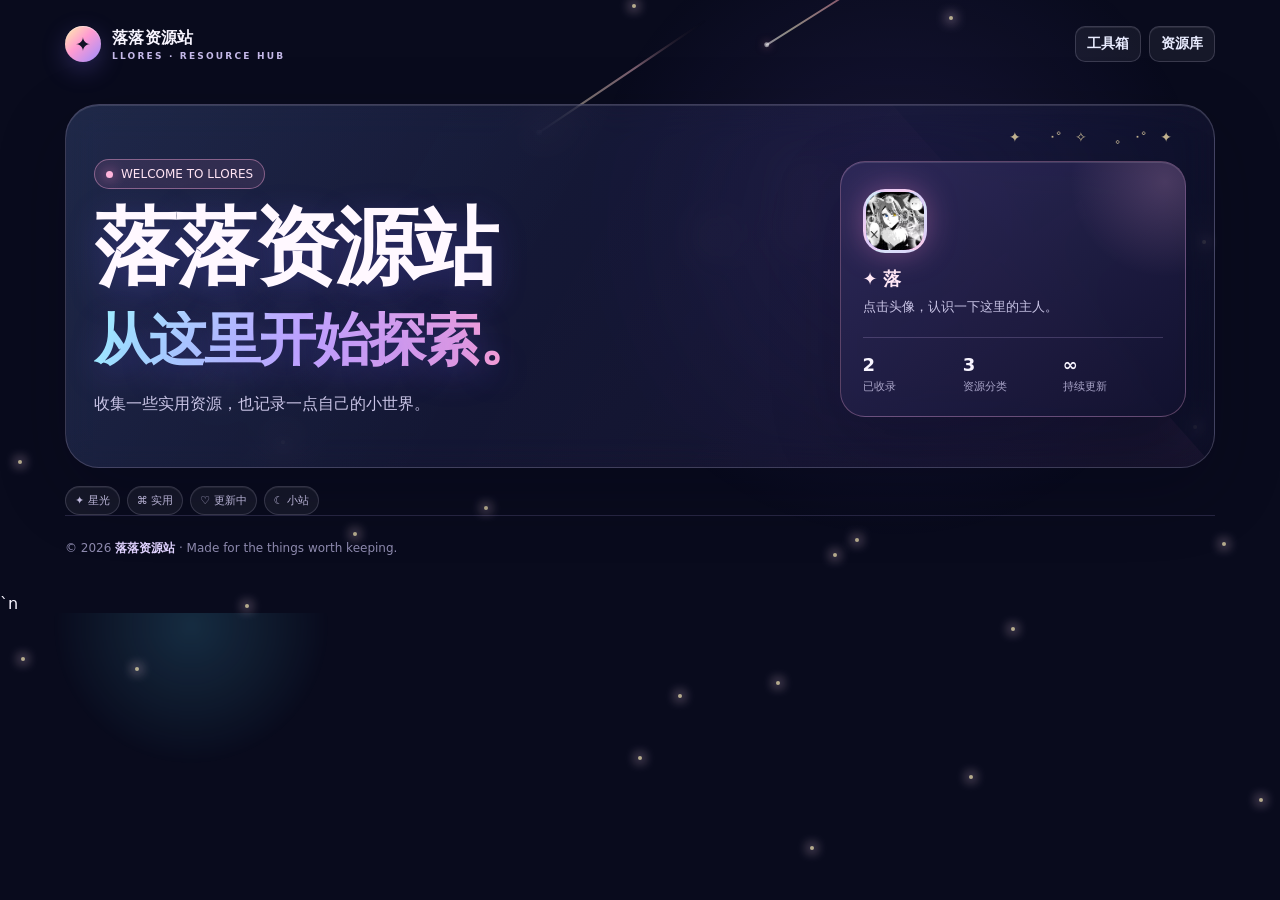
<file: index.html>
<!doctype html>
<html lang="zh-CN">
<head>
  <meta charset="UTF-8">
  <meta name="viewport" content="width=device-width, initial-scale=1">
  <meta name="theme-color" content="#090b16">
  <link rel="icon" href="assets/avatar.jpg" type="image/jpeg">
  <title>落落资源站 · LLORES</title>
  <style>
    :root{--bg:#090b16;--panel:rgba(17,20,38,.75);--line:rgba(183,198,255,.14);--text:#f4f6ff;--muted:#9aa3bf;--cyan:#73e6ff;--purple:#a77bff;--pink:#ff79c6;--shadow:0 20px 60px rgba(0,0,0,.34)}
    *{box-sizing:border-box}html{scroll-behavior:smooth}body{margin:0;min-width:320px;background:var(--bg);color:var(--text);font-family:"Microsoft YaHei",system-ui,-apple-system,sans-serif;overflow-x:hidden;user-select:none;-webkit-user-select:none}input,textarea{user-select:text;-webkit-user-select:text}
    body:before,body:after{content:"";position:fixed;z-index:-2;border-radius:50%;filter:blur(10px);pointer-events:none;animation:drift 12s ease-in-out infinite alternate}body:before{width:560px;height:560px;left:-230px;top:-140px;background:radial-gradient(circle,rgba(65,124,255,.31),transparent 68%)}body:after{width:580px;height:580px;right:-230px;top:130px;background:radial-gradient(circle,rgba(183,72,255,.24),transparent 66%);animation-delay:-5s}
    @keyframes drift{to{transform:translate3d(0,35px,0) scale(1.08)}}.cursor-dot,.cursor-ring{display:none}body>header,body>main,body>footer{position:relative;z-index:1}
    .reveal{opacity:0;transform:translateY(18px);transition:opacity .7s ease,transform .7s ease}.reveal.visible{opacity:1;transform:none}
    a{color:inherit}.wrap{width:min(1150px,92%);margin:auto}.topbar{height:76px;display:flex;align-items:center;justify-content:space-between}.brand{display:flex;align-items:center;gap:11px;text-decoration:none;font-weight:800;letter-spacing:.3px}.brand-mark{width:36px;height:36px;border-radius:12px;display:grid;place-items:center;background:linear-gradient(135deg,var(--cyan),var(--purple));box-shadow:0 7px 25px rgba(107,136,255,.36);color:#101325}.brand small{display:block;color:var(--muted);font-size:9px;letter-spacing:1.8px;margin-top:2px}.nav{display:flex;gap:8px;align-items:center}.nav a{text-decoration:none;color:var(--muted);font-size:14px;padding:8px 11px;border-radius:10px}.nav a:hover{color:#fff;background:rgba(255,255,255,.06)}
    .hero{position:relative;display:grid;grid-template-columns:1.35fr .65fr;gap:26px;padding:54px 28px 48px;align-items:center;border:1px solid rgba(180,198,255,.16);border-radius:30px;overflow:hidden;background:linear-gradient(135deg,rgba(37,54,95,.48),rgba(52,25,72,.3));box-shadow:0 24px 70px rgba(0,0,0,.18)}.hero:before{content:"";position:absolute;inset:0;pointer-events:none;background:linear-gradient(120deg,rgba(115,230,255,.1),transparent 42%,rgba(255,121,198,.08));clip-path:polygon(0 0,72% 0,100% 100%,0 100%)}.hero>div,.hero>.profile{position:relative;z-index:1}.eyebrow{display:inline-flex;align-items:center;gap:8px;padding:7px 11px;border:1px solid rgba(115,230,255,.28);background:rgba(51,174,213,.08);border-radius:99px;font-size:12px;color:#c4f7ff}.dot{width:7px;height:7px;background:#67f4a3;border-radius:50%;box-shadow:0 0 12px #67f4a3}.hero h1{font-size:clamp(43px,7vw,78px);line-height:.99;letter-spacing:-3px;margin:17px 0}.hero h1 em{font-style:normal;background:linear-gradient(100deg,var(--cyan),#aab9ff 45%,var(--pink));-webkit-background-clip:text;background-clip:text;color:transparent}.hero p{max-width:610px;color:var(--muted);line-height:1.85;font-size:16px;margin:0}.hero-actions{display:flex;gap:12px;margin-top:25px;flex-wrap:wrap}.button{border:1px solid transparent;text-decoration:none;border-radius:13px;padding:12px 17px;font-weight:750;font-size:14px;cursor:pointer;transition:.22s;font-family:inherit}.button.primary{color:#111528;background:linear-gradient(115deg,var(--cyan),#a69cff);box-shadow:0 10px 26px rgba(116,156,255,.25)}.button.primary:hover{transform:translateY(-2px);box-shadow:0 14px 30px rgba(116,156,255,.38)}.button.ghost{background:rgba(255,255,255,.045);color:#e9ecff;border-color:var(--line)}.button.ghost:hover{background:rgba(255,255,255,.09)}
    .profile{position:relative;padding:27px 22px 22px;border:1px solid var(--line);border-radius:25px;background:linear-gradient(145deg,rgba(32,37,69,.78),rgba(12,15,29,.7));box-shadow:var(--shadow);overflow:hidden;color:inherit;text-decoration:none}.profile:before{content:"";position:absolute;width:200px;height:200px;right:-80px;top:-80px;border-radius:50%;background:radial-gradient(circle,rgba(115,230,255,.25),transparent 67%)}.avatar{width:64px;height:64px;border-radius:22px;display:grid;place-items:center;font-size:29px;background:linear-gradient(145deg,#5ee7ff,#826eff 55%,#ed7fd1);box-shadow:0 8px 25px rgba(96,130,255,.4);position:relative;overflow:hidden}.avatar img{width:100%;height:100%;object-fit:cover}.profile h2{font-size:18px;margin:14px 0 5px}.profile p{font-size:13px;color:var(--muted);line-height:1.65;margin:0}.mini-stats{display:grid;grid-template-columns:repeat(3,1fr);border-top:1px solid var(--line);margin-top:20px;padding-top:16px}.mini-stats b{font-size:18px;display:block}.mini-stats span{font-size:11px;color:var(--muted)}
    .announce{display:flex;align-items:center;gap:12px;margin:14px 0 30px;padding:12px 14px;border:1px solid rgba(255,184,94,.22);background:linear-gradient(90deg,rgba(255,173,79,.12),rgba(255,255,255,.025));border-radius:15px;color:#dce3ff;font-size:13px}.announce b{color:#ffd49a;white-space:nowrap}.announce button{margin-left:auto;color:#aeb9d8;background:transparent;border:0;cursor:pointer;font-size:18px}
    .resource-folder-link{display:grid;grid-template-columns:52px 1fr 30px;align-items:center;gap:14px;padding:16px;border:1px solid var(--line);border-radius:18px;background:linear-gradient(145deg,rgba(27,32,59,.8),rgba(12,15,28,.84));text-decoration:none;transition:.2s}.resource-folder-link:hover{transform:translateY(-3px);border-color:rgba(126,200,255,.45);box-shadow:0 14px 30px rgba(0,0,0,.2)}.resource-folder-icon{width:52px;height:52px;border-radius:14px;display:grid;place-items:center;background:rgba(115,170,255,.13);font-size:28px}.resource-folder-link b{display:block;font-size:15px}.resource-folder-link small{display:block;color:var(--muted);font-size:12px;margin-top:5px}.resource-arrow{color:#85809e;font-size:25px;text-align:center}.section-head{display:flex;align-items:end;justify-content:space-between;gap:15px;margin:48px 0 17px}.section-head h2{font-size:24px;margin:0;position:relative;padding-left:15px}.section-head h2:before{content:"";position:absolute;left:0;top:10%;width:4px;height:80%;border-radius:4px;background:linear-gradient(180deg,var(--cyan),var(--pink))}.section-head p{margin:5px 0 0 15px;font-size:13px;color:var(--muted)}.search{position:relative;min-width:min(315px,100%)}.search input{width:100%;border:1px solid var(--line);outline:0;border-radius:13px;background:rgba(12,15,30,.7);color:#fff;padding:12px 14px 12px 38px;font:14px inherit}.search input:focus{border-color:rgba(115,230,255,.55);box-shadow:0 0 0 3px rgba(115,230,255,.08)}.search i{position:absolute;left:14px;top:11px;font-style:normal;color:var(--muted)}
    .filters{display:flex;gap:9px;flex-wrap:wrap}.filter{font:13px inherit;color:#b6bfda;padding:9px 13px;border:1px solid var(--line);background:rgba(255,255,255,.035);border-radius:99px;cursor:pointer;transition:.18s}.filter:hover,.filter.active{background:linear-gradient(100deg,rgba(93,221,255,.18),rgba(173,112,255,.2));border-color:rgba(137,200,255,.44);color:#fff}.grid{display:grid;grid-template-columns:repeat(3,1fr);gap:15px;margin-top:17px}.card{position:relative;overflow:hidden;padding:17px;border:1px solid var(--line);border-radius:20px;background:linear-gradient(145deg,rgba(27,32,59,.8),rgba(12,15,28,.84));transition:.22s;min-height:260px;display:flex;flex-direction:column}.card:hover{transform:translateY(-5px);border-color:rgba(126,200,255,.45);box-shadow:0 16px 35px rgba(0,0,0,.22)}.cover{height:88px;border-radius:14px;display:flex;align-items:center;justify-content:space-between;padding:15px;font-size:35px;margin-bottom:15px;overflow:hidden}.cover small{align-self:flex-start;padding:5px 7px;border-radius:8px;background:rgba(10,12,25,.22);font-size:10px;font-weight:700;letter-spacing:.5px}.cover.app{background:linear-gradient(125deg,#2365a7,#76c8ff)}.cover.doc{background:linear-gradient(125deg,#a04c71,#ff9cc0)}.cover.other{background:linear-gradient(125deg,#a66525,#ffc66f)}.card h3{font-size:16px;margin:0 0 8px}.card .desc{color:var(--muted);font-size:12.5px;line-height:1.65;margin:0}.tags{display:flex;gap:6px;flex-wrap:wrap;margin:14px 0}.tags span{font-size:10px;color:#c6d3f5;background:rgba(255,255,255,.06);padding:4px 7px;border-radius:6px}.card-bottom{display:flex;justify-content:space-between;align-items:center;margin-top:auto;padding-top:10px;border-top:1px solid rgba(255,255,255,.08);font-size:11px;color:#8c98b7}.download{border:0;color:#0d1224;cursor:pointer;font:700 12px inherit;background:linear-gradient(100deg,#8eefff,#b497ff);padding:8px 10px;border-radius:9px}.empty{display:none;padding:45px;text-align:center;color:var(--muted);border:1px dashed var(--line);border-radius:18px;margin-top:17px}
    .about{display:grid;grid-template-columns:1fr 1fr;gap:15px;padding:55px 0}.about-card{padding:22px;border-radius:20px;border:1px solid var(--line);background:rgba(255,255,255,.035)}.about-card h2{margin:0 0 10px;font-size:21px}.about-card p{margin:0;color:var(--muted);font-size:14px;line-height:1.8}.contact-links{display:flex;gap:10px;margin-top:16px;flex-wrap:wrap}.contact{display:inline-flex;align-items:center;justify-content:center;border:1px solid var(--line);background:rgba(255,255,255,.04);color:#d7ddf5;border-radius:10px;padding:8px 10px;font:13px inherit;cursor:pointer;text-decoration:none;min-height:38px}.contact:hover{border-color:rgba(115,230,255,.45);transform:translateY(-2px)}.contact.email{color:#9eefff;word-break:break-all}.contact-modal{width:min(720px,92vw)}.contact-modal .modal{padding:20px}.qr-grid{display:grid;grid-template-columns:repeat(2,minmax(0,1fr));gap:14px;margin-top:15px}.qr-card{padding:10px;border:1px solid var(--line);border-radius:14px;background:rgba(8,11,24,.45);text-align:center}.qr-card img{display:block;width:100%;aspect-ratio:1;object-fit:contain;background:#fff;border-radius:10px;margin-bottom:8px}.qr-card span{font-size:12px;color:var(--muted)}.footer{border-top:1px solid var(--line);padding:24px 0 37px;color:#76819f;font-size:12px;display:flex;justify-content:space-between;gap:15px}.footer b{color:#bdc7e8}
    .toast{z-index:20;bottom:30px;max-width:min(88vw,360px);text-align:center;border:1px solid rgba(173,146,255,.3);background:rgba(24,24,52,.94);color:#f4efff;box-shadow:0 14px 36px rgba(4,3,20,.45);backdrop-filter:blur(12px)}
    dialog{border:0;padding:0;background:transparent;color:var(--text);width:min(390px,90vw)}dialog::backdrop{background:rgba(4,5,13,.72);backdrop-filter:blur(5px)}.modal{padding:25px;border:1px solid rgba(160,180,255,.22);border-radius:23px;background:linear-gradient(145deg,#202647,#101322);box-shadow:var(--shadow)}.modal .x{float:right;color:#9aa6c9;background:transparent;border:0;font-size:19px;cursor:pointer}.modal h2{margin:3px 0 10px;font-size:21px}.modal p{color:#b4bdd8;font-size:14px;line-height:1.75}.modal .button{margin-top:8px;width:100%}.toast{position:fixed;left:50%;bottom:25px;transform:translate(-50%,20px);opacity:0;pointer-events:none;padding:10px 14px;border-radius:12px;background:#edf4ff;color:#141a31;font-size:13px;font-weight:700;transition:.25s}.toast.show{transform:translate(-50%,0);opacity:1}
    @media(max-width:800px){.hero{grid-template-columns:1fr;padding:38px 22px}.profile{max-width:510px}.grid{grid-template-columns:1fr 1fr}.section-head{align-items:start;flex-direction:column}.search{width:100%}.about{grid-template-columns:1fr}.nav a:nth-child(1),.nav a:nth-child(2),.nav a:nth-child(4){display:none}.nav a:nth-child(3){display:inline-flex;white-space:nowrap}}@media(max-width:520px){.topbar{height:65px}.brand{font-size:14px}.hero{border-radius:22px;padding:32px 17px}.hero h1{letter-spacing:-2px}.grid{grid-template-columns:1fr}.footer{flex-direction:column}.announce{align-items:flex-start}.announce button{margin-top:-3px}.card{min-height:235px}.card-bottom{gap:8px;align-items:flex-end}.download{white-space:nowrap}.contact-links{display:grid;grid-template-columns:1fr;gap:9px}.contact{width:100%;text-align:center}.qr-grid{grid-template-columns:1fr}}@media(pointer:coarse){.cursor-dot,.cursor-ring,.trail{display:none}}@media(prefers-reduced-motion:reduce){*,*:before,*:after{animation-duration:.01ms!important;transition-duration:.01ms!important}.cursor-dot,.cursor-ring,.trail{display:none}}
  </style>
  <style id="anime-theme">
    :root{--bg:#090b1d;--panel:rgba(22,25,55,.74);--line:rgba(190,190,255,.2);--cyan:#8cecff;--purple:#b895ff;--pink:#ff9bd2;--text:#f8f5ff;--muted:#b1afd0}
    body{background:radial-gradient(circle at 12% 8%,#25265b 0,transparent 28%),radial-gradient(circle at 90% 18%,#482455 0,transparent 26%),#090b1d}
    body:before{width:430px;height:430px;left:auto;right:7%;top:80px;filter:blur(1px);background:radial-gradient(circle,rgba(255,178,222,.22) 0 2%,rgba(145,119,255,.16) 28%,transparent 68%);animation:animeFloat 10s ease-in-out infinite alternate}
    body:after{width:280px;height:280px;left:4%;right:auto;top:54%;filter:blur(2px);background:radial-gradient(circle,rgba(91,218,255,.16),transparent 70%);animation:animeFloat 13s ease-in-out infinite alternate-reverse}
    @keyframes animeFloat{to{transform:translateY(30px) scale(1.08)}}
    body:global{background:#090b1d}.topbar{height:88px}.brand-mark{border-radius:50%;background:linear-gradient(135deg,#fff2a8,#ff9bd2 45%,#9c8cff);box-shadow:0 0 25px rgba(255,155,210,.5);font-size:19px}.brand small{color:#c5b9e8;letter-spacing:2.2px}.nav a{color:#c5c1e4}.nav a:hover{color:#fff;background:rgba(255,168,218,.12)}
    .hero{border:1px solid rgba(236,201,255,.26);background:linear-gradient(135deg,rgba(39,42,92,.75),rgba(40,20,68,.64));box-shadow:0 26px 80px rgba(0,0,0,.32);border-radius:34px}.hero:after{content:"✦ ･ﾟ✧ ｡･ﾟ✦";position:absolute;right:30px;top:24px;color:#ffeab0;letter-spacing:12px;font-size:14px;opacity:.75}.eyebrow{color:#ffe4f4;border-color:rgba(255,172,220,.42);background:rgba(255,137,205,.1)}.dot{background:#ffb5dc;box-shadow:0 0 13px #ff8ecb}.hero h1{font-size:clamp(45px,7.4vw,84px);text-shadow:0 8px 35px rgba(112,92,255,.22)}.hero h1 em{background:linear-gradient(100deg,#9ff3ff,#c5a7ff 48%,#ff9dce);-webkit-background-clip:text;background-clip:text}.hero p{color:#c7c2e4}.button.primary{background:linear-gradient(115deg,#9ff3ff,#c1a4ff 52%,#ff9ed0);box-shadow:0 12px 30px rgba(187,130,255,.34)}.button.ghost{background:rgba(255,255,255,.06);border-color:rgba(211,184,255,.25)}
    .profile{border-color:rgba(255,191,226,.28);background:linear-gradient(145deg,rgba(52,45,91,.84),rgba(20,19,48,.82));box-shadow:0 20px 55px rgba(0,0,0,.28)}.profile:before{background:radial-gradient(circle,rgba(255,183,225,.3),transparent 67%)}.avatar{border:3px solid rgba(255,232,246,.75);box-shadow:0 0 30px rgba(255,141,208,.35)}.profile h2{color:#ffe7f5}.profile p{color:#c2bddf}.mini-stats{border-color:rgba(220,190,255,.2)}.mini-stats span{color:#aaa5c9}
    .announce{border-color:rgba(255,185,222,.27);background:linear-gradient(90deg,rgba(255,140,204,.13),rgba(129,116,255,.08));color:#e4dff7}.announce b{color:#ffd1e9}.section-head h2{color:#fff0fa}.section-head h2:before{background:linear-gradient(180deg,#fff09b,#ff9dd7,#a38dff)}.section-head p{color:#aaa6ca}.search input{background:rgba(18,18,44,.72);border-color:rgba(194,174,255,.23)}.filters .filter{color:#bbb5db;border-color:rgba(194,174,255,.2);background:rgba(255,255,255,.045)}.filter:hover,.filter.active{background:linear-gradient(100deg,rgba(111,226,255,.2),rgba(255,133,206,.2));border-color:rgba(255,183,226,.48)}
    .card{border-color:rgba(190,177,255,.2);background:linear-gradient(145deg,rgba(35,37,78,.83),rgba(17,17,42,.9));box-shadow:0 12px 30px rgba(0,0,0,.18)}.card:hover{border-color:rgba(255,170,220,.62);box-shadow:0 18px 42px rgba(154,96,205,.25)}.cover.app{background:linear-gradient(125deg,#4650a4,#75dded)}.cover.doc{background:linear-gradient(125deg,#8b4e96,#ff9fcf)}.cover.other{background:linear-gradient(125deg,#87612d,#ffd47c)}.tags span{color:#ddd4f7;background:rgba(255,255,255,.08)}.download{background:linear-gradient(100deg,#a3f4ff,#d1a5ff,#ffacd6)}
    .about-card{border-color:rgba(190,177,255,.2);background:rgba(28,28,62,.55)}.about-card h2{color:#ffe9f6}.about-card p{color:#bcb7d5}.contact{border-color:rgba(194,174,255,.24);background:rgba(255,255,255,.06)}.contact.email{color:#a9efff}.footer{border-color:rgba(194,174,255,.16);color:#8d89ad}.footer b{color:#e0d2ff}
    @media(max-width:520px){.topbar{height:72px}.hero:after{right:18px;top:18px;font-size:11px;letter-spacing:5px}.hero{box-shadow:0 18px 45px rgba(0,0,0,.25)}}
    .star-field{position:fixed;inset:0;z-index:0;overflow:hidden;pointer-events:none;background:radial-gradient(circle at 70% 25%,rgba(136,105,255,.12),transparent 28%)}.star-field i{position:absolute;width:4px;height:4px;border-radius:50%;background:#fff0bd;box-shadow:0 0 12px 2px #ffd6ef;opacity:.7;animation:starFloat var(--duration) ease-in-out infinite alternate;animation-delay:var(--delay)}.meteor-layer{position:absolute;inset:0;width:100%;height:100%;pointer-events:none}@keyframes starFloat{0%{transform:translate3d(0,18px,0) scale(.65);opacity:.22}50%{opacity:1}100%{transform:translate3d(var(--drift),-28px,0) scale(1.5);opacity:.65}}
    body>header,body>main,body>footer{position:relative;z-index:1}.hero{box-shadow:0 28px 90px rgba(174,107,239,.42),0 0 42px rgba(255,167,220,.13)}
    .card{animation:cardEnter .65s both;animation-delay:calc(var(--card-index, 0) * 70ms)}@keyframes cardEnter{from{opacity:0;transform:translateY(18px) scale(.98)}to{opacity:1;transform:none}}
    @media(pointer:coarse){.star-field i{width:3px;height:3px;box-shadow:0 0 8px 1px #ffd6ef;animation-duration:8s}.hero{animation-name:heroGradient;animation-duration:14s}.hero:before{animation:mobileGlow 8s ease-in-out infinite alternate}.meteor-layer{opacity:1.2}@keyframes mobileGlow{to{opacity:.65;transform:translateX(8%) scale(1.04)}}}
    @media(max-width:600px){.star-field{background:radial-gradient(circle at 72% 18%,rgba(171,121,255,.16),transparent 30%),radial-gradient(circle at 18% 70%,rgba(69,214,255,.1),transparent 28%)}.star-field i{width:3px;height:3px}.star-field .comet{width:72px;height:2px}.hero{background-color:rgba(37,37,82,.72)}}
  </style>
  <style id="landing-theme">
    body.landing-home #resources,body.landing-home .announce{display:none}
    body.landing-home main{min-height:0;display:block;padding-top:16px}
    body.landing-home .hero{margin-top:0}
    body.landing-home .hero h1{max-width:760px;font-weight:850;letter-spacing:-4px;color:#fff8ff;text-shadow:0 10px 34px rgba(116,93,255,.28)}
    body.landing-home .hero h1 em{display:inline-block;margin-top:8px;font-size:.68em;letter-spacing:-2px}
    body.landing-home .hero p{max-width:540px;color:#c9c4e6}
    body.landing-home .profile{background:linear-gradient(145deg,rgba(48,43,91,.9),rgba(18,18,47,.88));border-color:rgba(255,174,220,.3)}
    body.landing-home .profile h2{color:#ffe8f6}
    body.landing-home .hero-actions .button.ghost{border-color:rgba(174,151,255,.34);color:#e9e4ff}
    .landing-links{display:grid;grid-template-columns:repeat(3,1fr);gap:12px;margin:14px 0 0}
    .landing-link{position:relative;display:flex;align-items:center;gap:12px;padding:15px 16px;border:1px solid rgba(194,174,255,.2);border-radius:17px;background:linear-gradient(135deg,rgba(34,36,75,.72),rgba(20,18,48,.72));color:#eeeaff;text-decoration:none;transition:.22s;overflow:hidden}
    .landing-link:before{content:"";position:absolute;inset:auto -20px -35px auto;width:95px;height:95px;border-radius:50%;background:radial-gradient(circle,rgba(255,157,211,.2),transparent 70%)}
    .landing-link:hover{transform:translateY(-3px);border-color:rgba(255,170,220,.55);box-shadow:0 14px 30px rgba(80,58,150,.24)}
    .landing-link-icon{display:grid;place-items:center;flex:0 0 38px;width:38px;height:38px;border-radius:13px;background:linear-gradient(135deg,#91efff,#b18bff 55%,#ff9dce);color:#15132c;font-size:19px;box-shadow:0 6px 18px rgba(157,125,255,.28)}
    .landing-link strong{display:block;font-size:14px}.landing-link small{display:block;margin-top:3px;color:#aaa5ca;font-size:11px}
    .landing-tags{display:flex;flex-wrap:wrap;gap:7px;margin-top:18px}.landing-tags span{padding:6px 9px;border:1px solid rgba(194,174,255,.2);border-radius:99px;background:rgba(255,255,255,.045);color:#c8c2e6;font-size:11px}
    @media(max-width:520px){body.landing-home main{padding-top:4px}body.landing-home .hero{padding:30px 18px 24px}body.landing-home .hero h1{font-size:clamp(38px,12vw,58px);letter-spacing:-2.5px;line-height:1.06}body.landing-home .hero h1 em{font-size:.7em;letter-spacing:-1.5px}body.landing-home .hero p{font-size:14px;line-height:1.75}body.landing-home .hero-actions{gap:8px}body.landing-home .hero-actions .button{padding:10px 12px;font-size:13px}}
    @media(max-width:800px){.landing-links{grid-template-columns:1fr 1fr}.landing-link:last-child{grid-column:1/-1}}
    @media(max-width:520px){.landing-links{grid-template-columns:1fr}.landing-link:last-child{grid-column:auto}.landing-link{padding:13px 14px}}
  </style>
  <style id="glass-theme">
    .hero,.profile,.landing-link,.announce,.card,.about-card,.modal{background:linear-gradient(135deg,rgba(48,52,99,.46),rgba(19,20,48,.42));border-color:rgba(232,224,255,.2);box-shadow:inset 0 1px 0 rgba(255,255,255,.12),0 24px 70px rgba(5,4,24,.22);backdrop-filter:blur(18px) saturate(125%);-webkit-backdrop-filter:blur(18px) saturate(125%)}
    .hero:before{opacity:.55}.profile:before{opacity:.62}.landing-link:before{opacity:.55}
    .landing-link-icon,.brand-mark{box-shadow:inset 0 1px 0 rgba(255,255,255,.42),0 8px 24px rgba(139,119,255,.25)}
    .landing-tags span,.button.ghost,.contact,.filters .filter{background:rgba(255,255,255,.055);border-color:rgba(231,224,255,.17);box-shadow:inset 0 1px 0 rgba(255,255,255,.08)}
    .search input{background:rgba(10,12,31,.4);backdrop-filter:blur(12px);-webkit-backdrop-filter:blur(12px)}
    .hero h1,.profile h2,.card h3{letter-spacing:-.6px}
    @media(max-width:600px){.hero,.profile,.landing-link,.card{backdrop-filter:blur(12px) saturate(120%);-webkit-backdrop-filter:blur(12px) saturate(120%)}}
  </style>
  <style id="background-fix">
    html,body{min-height:100%;background:#090b1d!important;background-image:none!important}
  </style>
  <style id="mobile-performance">
    @media(max-width:800px){.nav{gap:4px;flex-wrap:wrap;justify-content:flex-end}.nav a{display:inline-flex!important;font-size:12px;padding:7px 8px}.nav a.button{padding:8px 10px}.topbar{height:auto;min-height:68px;padding-top:10px;padding-bottom:10px}}
    @media(max-width:600px){.star-field i{box-shadow:0 0 5px 1px #ffd6ef}.hero,.profile,.card,.about-card{backdrop-filter:blur(6px);-webkit-backdrop-filter:blur(6px);box-shadow:0 12px 30px rgba(0,0,0,.18)}}
    @media(prefers-reduced-motion:reduce){.star-field,.meteor-layer{display:none!important}}
  </style>
</head>
<body class="landing-home">
  <div class="star-field" id="starField" aria-hidden="true"><canvas class="meteor-layer" id="meteorLayer"></canvas></div>
  <header class="wrap topbar">
    <a class="brand" href="#top"><span class="brand-mark">✦</span><span>落落资源站<small>LLORES · RESOURCE HUB</small></span></a>
    <nav class="nav"><a href="tools.html" class="button ghost">工具箱</a><a href="resources.html" class="button ghost">资源库</a></nav>
  </header>
  <main id="top" class="wrap">
    <section class="hero">
      <div><span class="eyebrow"><i class="dot"></i> WELCOME TO LLORES</span><h1>落落资源站<br><em>从这里开始探索。</em></h1><p>收集一些实用资源，也记录一点自己的小世界。</p></div>
      <a class="profile" href="profile.html" aria-label="进入落的个人介绍"><div class="avatar"><img src="assets/avatar.jpg" alt="落的头像"></div><h2>✦ 落</h2><p>点击头像，认识一下这里的主人。</p><div class="mini-stats"><div><b id="total">0</b><span>已收录</span></div><div><b>3</b><span>资源分类</span></div><div><b>∞</b><span>持续更新</span></div></div></a>
    </section>
    <div class="landing-tags" aria-label="站点标签"><span>✦ 星光</span><span>⌘ 实用</span><span>♡ 更新中</span><span>☾ 小站</span></div>
    <div class="announce"><b>✦ 小公告</b><span>资源还在慢慢补充，欢迎常来看看。</span><button id="hideBar" aria-label="关闭公告">×</button></div>
    <section id="resources" class="resource-entry">
      <div class="section-head"><div><h2>资源库</h2><p>所有资源按文件夹整理，点击进入即可浏览和下载。</p></div></div>
      <a class="resource-folder-link" href="resources.html"><span class="resource-folder-icon">📁</span><span><b>打开资源库</b><small>进入完整文件夹列表</small></span><span class="resource-arrow">›</span></a>
      <div id="filters" hidden></div><input id="search" hidden><div id="grid" hidden></div><div id="empty" hidden></div><span id="count" hidden></span>
    </section>
  </main>
  <footer class="wrap footer"><span>© 2026 <b>落落资源站</b> · Made for the things worth keeping.</span></footer>
  <dialog id="notice"><div class="modal"><button class="x" id="closeNotice">×</button><h2>欢迎来到落落资源站 ✦</h2><p>这里的资源仍在整理中。请只下载你有权使用的内容；如发现失效链接，后续可以在站内写明反馈方式。</p><button class="button primary" id="noticeOk">我知道了</button></div></dialog><div class="cursor-dot" id="cursorDot"></div><div class="cursor-ring" id="cursorRing"></div><div class="toast" id="toast"></div>
  <script>
    // 新增资源：复制一行，填写 name、cat、desc、size、version、updated、tags 与 url。
    const resources=[
      {name:"常用工具软件",cat:"软件",kind:"app",icon:"⌘",label:"工具",desc:"日常整理文件、制作内容时会用到的小工具，后续补充使用说明。",size:"待填写",version:"最新版",updated:"2026-09-22",tags:["Windows","效率"],url:"#"},
      {name:"文档与学习资料",cat:"文档",kind:"doc",icon:"▤",label:"PDF",desc:"课程资料、教程与学习笔记。请从资源详情或说明中确认适用范围。",size:"待填写",version:"PDF",updated:"2026-09-22",tags:["学习","笔记"],url:"#"},
    ];
    document.addEventListener('copy',e=>e.preventDefault());document.addEventListener('cut',e=>e.preventDefault());document.addEventListener('contextmenu',e=>e.preventDefault());document.addEventListener('dragstart',e=>e.preventDefault());
    const grid=document.querySelector('#grid'),empty=document.querySelector('#empty'),count=document.querySelector('#count'),search=document.querySelector('#search');let category='全部';
    const starField=document.querySelector('#starField');const isTouch=matchMedia('(pointer:coarse)').matches;const starCount=isTouch?16:28;for(let i=0;i<starCount;i++){const star=document.createElement('i');star.style.left=`${Math.random()*100}%`;star.style.top=`${Math.random()*100}%`;star.style.setProperty('--duration',`${4+Math.random()*7}s`);star.style.setProperty('--delay',`${-Math.random()*10}s`);star.style.setProperty('--drift',`${-35+Math.random()*70}px`);starField.appendChild(star)}const meteorCanvas=document.querySelector('#meteorLayer'),meteorContext=meteorCanvas.getContext('2d');let meteors=[],meteorWidth=0,meteorHeight=0;function resizeMeteors(){const dpr=Math.min(devicePixelRatio||1,isTouch?1:1.5);meteorWidth=innerWidth;meteorHeight=innerHeight;meteorCanvas.width=meteorWidth*dpr;meteorCanvas.height=meteorHeight*dpr;meteorCanvas.style.width=meteorWidth+'px';meteorCanvas.style.height=meteorHeight+'px';meteorContext.setTransform(dpr,0,0,dpr,0,0)}function createMeteor(){const angle=(30+Math.random()*4)*Math.PI/180;const length=(isTouch?70:130)+Math.random()*(isTouch?60:140);const speed=(isTouch?2.3:3.2)+Math.random()*(isTouch?1.8:2.2);const startX=meteorWidth*(.25+Math.random()*.95);const startY=-length+Math.random()*meteorHeight*.35;meteors.push({x:startX,y:startY,length,angle,speed,alpha:isTouch?.52+Math.random()*.32:.35+Math.random()*.5,color:`hsl(${320+Math.random()*28},85%,${70+Math.random()*16}%)`})}let meteorFrame=0;function drawMeteors(){if(document.hidden){meteorFrame=0;return}meteorContext.clearRect(0,0,meteorWidth,meteorHeight);for(let i=meteors.length-1;i>=0;i--){const m=meteors[i];m.x-=Math.cos(m.angle)*m.speed;m.y+=Math.sin(m.angle)*m.speed;const tailX=m.x+Math.cos(m.angle)*m.length,tailY=m.y-Math.sin(m.angle)*m.length;const fade=Math.min(1,Math.max(0,(meteorHeight-m.y)/(meteorHeight*.72)));meteorContext.save();meteorContext.globalAlpha=m.alpha*fade;const gradient=meteorContext.createLinearGradient(m.x,m.y,tailX,tailY);gradient.addColorStop(0,'#fff');gradient.addColorStop(.16,'#fff7d1');gradient.addColorStop(.58,m.color);gradient.addColorStop(1,'transparent');meteorContext.strokeStyle=gradient;meteorContext.lineWidth=Math.max(isTouch?1.1:1.1,m.length/(isTouch?82:95));meteorContext.lineCap='round';meteorContext.beginPath();meteorContext.moveTo(m.x,m.y);meteorContext.lineTo(tailX,tailY);meteorContext.stroke();meteorContext.fillStyle='#fff';meteorContext.shadowBlur=isTouch?9:8;meteorContext.shadowColor=m.color;meteorContext.beginPath();meteorContext.arc(m.x,m.y,Math.max(isTouch?1.5:1.5,m.length/(isTouch?72:70)),0,Math.PI*2);meteorContext.fill();meteorContext.restore();if(m.y-m.length>meteorHeight||m.x+m.length<0)meteors.splice(i,1)}if(meteors.length<(isTouch?1:2))createMeteor();meteorFrame=requestAnimationFrame(drawMeteors)}document.addEventListener("visibilitychange",()=>{if(!document.hidden&&!meteorFrame)drawMeteors()});resizeMeteors();for(let i=0;i<(isTouch?1:2);i++)createMeteor();addEventListener('resize',resizeMeteors);drawMeteors();
    function render(){const word=search.value.trim().toLowerCase();const list=resources.filter(r=>(category==='全部'||r.cat===category)&&[r.name,r.desc,r.cat,...r.tags].join(' ').toLowerCase().includes(word));document.querySelector('#total').textContent=resources.length;count.textContent=`目前收藏了 ${list.length} 份资源 · 不定期更新`;empty.style.display=list.length?'none':'block';grid.innerHTML=list.map((r,i)=>`<article class="card" style="--card-index:${i}"><div class="cover ${r.kind}"><span>${r.icon}</span><small>${r.label}</small></div><h3>${r.name}</h3><p class="desc">${r.desc}</p><div class="tags">${r.tags.map(t=>`<span># ${t}</span>`).join('')}</div><div class="card-bottom"><span>${r.version} · ${r.size}</span><button class="download" data-url="${r.url}">获取资源 ↗</button></div></article>`).join('')}
    document.querySelector('#filters').addEventListener('click',e=>{if(!e.target.matches('.filter'))return;document.querySelectorAll('.filter').forEach(x=>x.classList.remove('active'));e.target.classList.add('active');category=e.target.dataset.cat;render()});search.addEventListener('input',render);grid.addEventListener('click',e=>{if(!e.target.matches('.download'))return;const url=e.target.dataset.url;if(url==='#'){showToast('下载链接还在整理中，稍后再来看看吧。')}else window.open(url,'_blank','noopener')});
    const notice=document.querySelector('#notice');const openNotice=document.querySelector('#openNotice');if(openNotice)openNotice.onclick=()=>notice.showModal();document.querySelector('#closeNotice').onclick=document.querySelector('#noticeOk').onclick=()=>notice.close();document.querySelector('#hideBar').onclick=e=>e.currentTarget.parentElement.style.display='none';function showToast(message){const t=document.querySelector('#toast');t.textContent=message;t.classList.add('show');setTimeout(()=>t.classList.remove('show'),2400)}
    const cursorMotion=window.matchMedia('(pointer:fine) and (prefers-reduced-motion: no-preference)');if(cursorMotion.matches){const canvas=document.createElement('canvas'),ctx=canvas.getContext('2d'),points=[],mouse={x:-100,y:-100};canvas.setAttribute('aria-hidden','true');canvas.style.cssText='position:fixed;inset:0;z-index:0;pointer-events:none';document.body.appendChild(canvas);function resize(){const dpr=Math.min(window.devicePixelRatio||1,2);canvas.width=innerWidth*dpr;canvas.height=innerHeight*dpr;canvas.style.width=innerWidth+'px';canvas.style.height=innerHeight+'px';ctx.setTransform(dpr,0,0,dpr,0,0)}function move(e){mouse.x=e.clientX;mouse.y=e.clientY;if(!points.length)for(let i=0;i<7;i++)points.push({x:mouse.x,y:mouse.y})}function draw(){ctx.clearRect(0,0,innerWidth,innerHeight);let x=mouse.x,y=mouse.y;points.forEach((p,i)=>{p.x+=(x-p.x)*(i===0?.34:.2);p.y+=(y-p.y)*(i===0?.34:.2);x=p.x;y=p.y;const alpha=(1-i/points.length)*.42,hue=(performance.now()/28+i*28)%360;ctx.beginPath();ctx.fillStyle=`hsla(${hue},85%,68%,${alpha})`;ctx.shadowBlur=i<3?8:0;ctx.shadowColor=`hsl(${hue},90%,65%)`;ctx.arc(p.x,p.y,Math.max(1.3,3.4-i*.22),0,Math.PI*2);ctx.fill()});ctx.shadowBlur=0;requestAnimationFrame(draw)}resize();addEventListener('resize',resize);addEventListener('pointermove',e=>{if(e.pointerType!=='touch')move(e)});draw()}
    const reveals=document.querySelectorAll('.reveal');const revealObserver=new IntersectionObserver(entries=>entries.forEach(entry=>{if(entry.isIntersecting){entry.target.classList.add('visible');revealObserver.unobserve(entry.target)}}),{threshold:.15});reveals.forEach(el=>revealObserver.observe(el));render();
  </script>
</body>
</html>`n
</file>
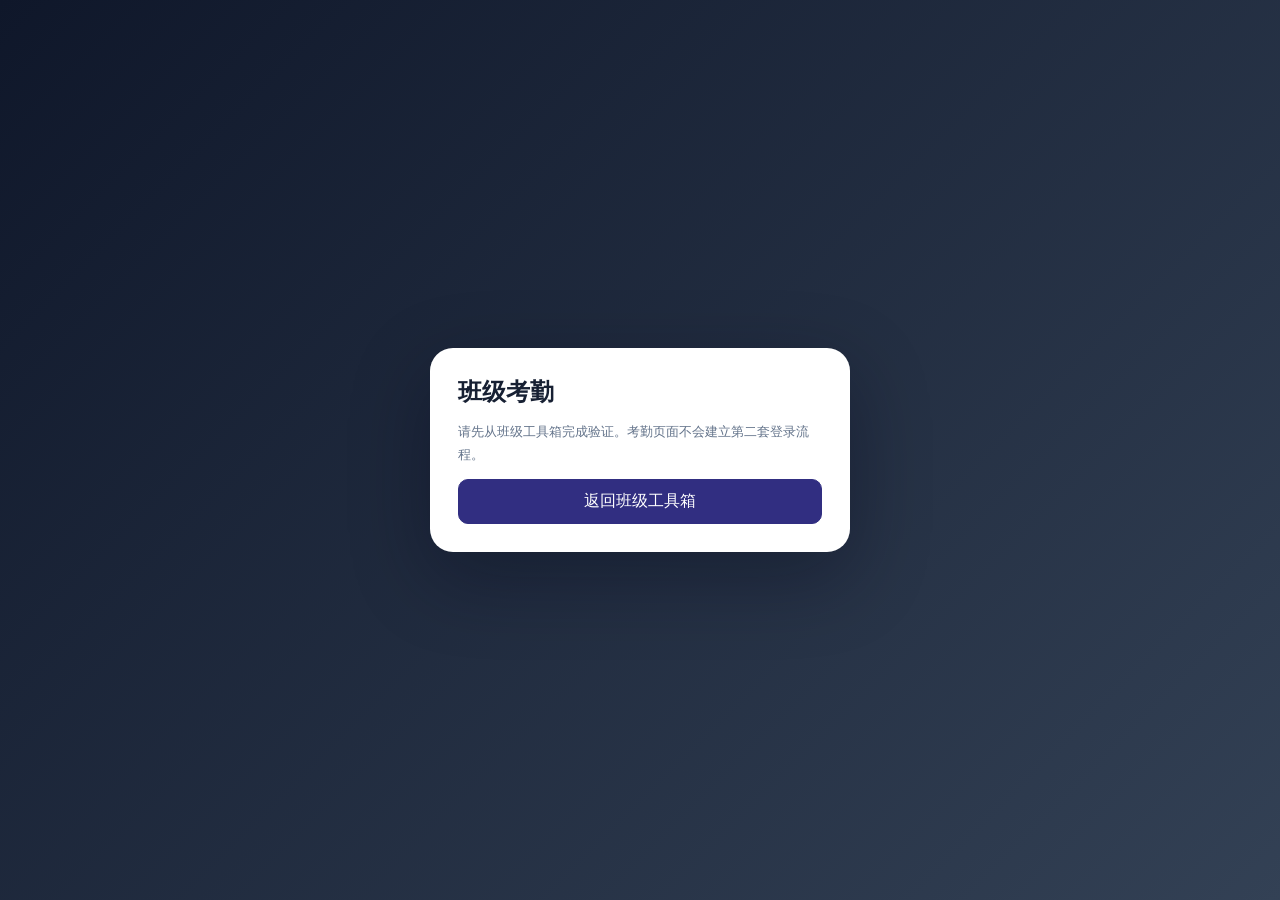
<file: class-attendance.html>
<!doctype html><html lang="zh-CN"><head><meta charset="utf-8"><meta name="viewport" content="width=device-width,initial-scale=1"><link rel="preconnect" href="https://cdn.jsdelivr.net" crossorigin><link rel="preconnect" href="https://hvdtwjhdqzqnashwjcat.supabase.co" crossorigin><link rel="stylesheet" href="site-bg.css"><link rel="prefetch" href="class-tool.html"><link rel="prefetch" href="random-picker.html"><link rel="prefetch" href="class-attendance.html"><link rel="preconnect" href="https://cdn.jsdelivr.net" crossorigin><link rel="preconnect" href="https://hvdtwjhdqzqnashwjcat.supabase.co" crossorigin><title>班级考勤 · 落落资源站</title><style>
*{box-sizing:border-box}body{margin:0;min-height:100vh;background:#f4f7fb;color:#172033;font-family:-apple-system,BlinkMacSystemFont,"Segoe UI","Microsoft YaHei",sans-serif}.wrap{width:min(1100px,94%);margin:auto}header{padding:28px 0 24px;color:#fff;background:linear-gradient(135deg,#111827,#4338ca)}.top{display:flex;justify-content:space-between;align-items:center;gap:15px}.top a{color:#dbeafe;text-decoration:none;font-size:13px}.brand{font-weight:800}.page-actions{display:flex;gap:10px}.page-actions a:last-child{padding:8px 11px;border:1px solid #ffffff30;border-radius:10px;background:#ffffff12}.hero{padding:25px 0 4px}.hero h1{font-size:clamp(30px,6vw,44px);margin:0 0 8px}.hero p{color:#cbd5e1;margin:0}.panel{padding:18px;margin:18px 0;background:#fff;border:1px solid #e5eaf1;border-radius:18px;box-shadow:0 8px 24px #0f172a0b}.controls{display:flex;gap:10px;flex-wrap:wrap;align-items:center}.controls input{padding:11px 12px;border:1px solid #d9e0ea;border-radius:10px;font:inherit}.button{padding:11px 14px;border:1px solid #d9e0ea;border-radius:10px;background:#fff;color:#475569;font:600 14px inherit;cursor:pointer}.button.primary{background:#312e81;color:#fff;border-color:#312e81}.button:disabled{opacity:.5;cursor:not-allowed}.stats{display:flex;gap:10px;flex-wrap:wrap;margin-top:14px}.stat{padding:9px 12px;border-radius:10px;background:#f8fafc;color:#475569;font-size:13px}.stat b{color:#172033;margin-right:4px}.table-wrap{overflow:auto}.table{width:100%;border-collapse:collapse;min-width:720px}.table th,.table td{padding:9px 10px;border:1px solid #d7dee8;font-size:13px;white-space:nowrap}.table th{background:#e8eef6;text-align:center}.table select,.table input{padding:7px;border:1px solid #d9e0ea;border-radius:7px;background:#fff;font:inherit}.table select{min-width:92px}.hint{color:#64748b;font-size:13px}.auth{position:fixed;inset:0;z-index:5;display:grid;place-items:center;padding:20px;background:linear-gradient(135deg,#0f172a,#334155)}.auth-card{width:min(420px,100%);padding:28px;border-radius:23px;background:#fff;box-shadow:0 25px 80px #02061755}.auth-card h2{margin:0}.auth-card p{color:#64748b;font-size:13px;line-height:1.7}.hidden{display:none!important}.empty{text-align:center;color:#64748b;padding:30px}@media(max-width:600px){.top{align-items:flex-start;flex-direction:column}.panel{padding:13px}.controls{display:grid;grid-template-columns:1fr 1fr}.controls input{width:100%;grid-column:1/-1}.button{width:100%}}
</style></head><body><section class="auth" id="auth"><div class="auth-card"><h2>班级考勤</h2><p>请先从班级工具箱完成验证。考勤页面不会建立第二套登录流程。</p><a class="button primary" style="display:block;text-align:center;text-decoration:none" href="class-tools.html">返回班级工具箱</a></div></section><header><div class="wrap"><div class="top"><a class="brand" href="class-tools.html">✦ 班级工具箱</a><span class="page-actions"><a href="class-tool.html">花名册</a><a href="javascript:history.back()">返回上一页</a></span></div><div class="hero"><h1>班级考勤</h1><p>按日期登记低空2601班同学的出勤状态，并查看当天统计。</p></div></div></header><main class="wrap"><section class="panel"><div class="controls"><input id="date" type="date"><input id="search" placeholder="搜索姓名或学号"><button class="button primary" id="load">加载考勤</button><button class="button" id="markAllPresent">全部设为出勤</button><button class="button" id="save">保存考勤</button></div><div class="stats"><span class="stat">出勤 <b id="present">0</b></span><span class="stat">迟到 <b id="late">0</b></span><span class="stat">请假 <b id="leave">0</b></span><span class="stat">缺勤 <b id="absent">0</b></span></div><p class="hint" id="hint">正在读取班级名单…</p></section><section class="panel"><div class="table-wrap"><table class="table"><thead><tr><th>学号</th><th>姓名</th><th>性别</th><th>寝室</th><th>考勤状态</th><th>备注</th></tr></thead><tbody id="rows"></tbody></table><div class="empty hidden" id="empty">没有匹配的人员</div></div></section></main><script>
let client=null;async function supabaseClient(){if(client)return client;if(!window.supabase){await new Promise((resolve,reject)=>{const s=document.createElement("script");s.src="https://cdn.jsdelivr.net/npm/@supabase/supabase-js@2";s.onload=resolve;s.onerror=reject;document.head.appendChild(s)})}return client=window.supabase.createClient("https://hvdtwjhdqzqnashwjcat.supabase.co","sb_publishable_pvwPJIdx17264K7UniV9HQ_bB6G6l8R")}const $=id=>document.getElementById(id);let session=null,roster=[],records={};const today=new Date();today.setMinutes(today.getMinutes()-today.getTimezoneOffset());$("date").value=today.toISOString().slice(0,10);
const esc=v=>String(v??"").replace(/[&<>\"]/g,c=>({"&":"&amp;","<":"&lt;",">":"&gt;",'"':"&quot;"}[c]));
function setStats(){const values=Object.values(records);$("present").textContent=values.filter(x=>x.status==="出勤").length;$("late").textContent=values.filter(x=>x.status==="迟到").length;$("leave").textContent=values.filter(x=>x.status==="请假").length;$("absent").textContent=values.filter(x=>x.status==="缺勤").length}
function render(){const q=$("search").value.trim().toLowerCase();const list=roster.filter(s=>!q||[s.name,s.student_id,s.dorm].some(v=>String(v||"").toLowerCase().includes(q)));$("rows").innerHTML=list.map(s=>{const r=records[s.student_id]||{status:"出勤",remark:""};return `<tr data-id="${esc(s.student_id)}"><td>${esc(s.student_id)}</td><td>${esc(s.name)}</td><td>${esc(s.gender)}</td><td>${esc(s.dorm||"未登记")}</td><td><select class="status"><option ${r.status==="出勤"?"selected":""}>出勤</option><option ${r.status==="迟到"?"selected":""}>迟到</option><option ${r.status==="请假"?"selected":""}>请假</option><option ${r.status==="缺勤"?"selected":""}>缺勤</option></select></td><td><input class="remark" value="${esc(r.remark||"")}" placeholder="可选"></td></tr>`}).join("");$("empty").classList.toggle("hidden",!list.length);setStats();$("hint").textContent=`当前显示 ${list.length} 人，日期：${$("date").value}`}
function readRows(){document.querySelectorAll("#rows tr").forEach(tr=>{const id=tr.dataset.id;records[id]={status:tr.querySelector(".status").value,remark:tr.querySelector(".remark").value.trim()}});setStats()}
async function loadRoster(){session=JSON.parse(sessionStorage.getItem("classToolSession")||"null");if(!session||!session.studentId||!session.password||!Array.isArray(session.roster)){return}$("auth").classList.add("hidden");roster=session.roster;await loadAttendance()}
async function loadAttendance(){const client=await supabaseClient();readRows();const r=await client.rpc("get_class_attendance",{p_password:session.password,p_student_id:session.studentId,p_date:$("date").value});if(r.error){$("hint").textContent="考勤数据读取失败：请先执行 supabase-attendance.sql";records={};render();return}records={};(r.data||[]).forEach(x=>records[x.student_id]={status:x.status,remark:x.remark||""});render()}
async function saveAttendance(){const client=await supabaseClient();readRows();const payload=roster.map(s=>({student_id:s.student_id,status:records[s.student_id]?.status||"出勤",remark:records[s.student_id]?.remark||""}));const r=await client.rpc("save_class_attendance",{p_password:session.password,p_actor_id:session.studentId,p_date:$("date").value,p_records:payload});if(r.error||r.data!==true){alert("保存失败，请确认已执行最新考勤 SQL。");return}alert("考勤已保存");await loadAttendance()}
$("load").onclick=loadAttendance;$("save").onclick=saveAttendance;$("search").oninput=render;$("date").onchange=loadAttendance;$("rows").onchange=readRows;$("markAllPresent").onclick=()=>{document.querySelectorAll("#rows .status").forEach(x=>x.value="出勤");readRows()};loadRoster();
</script></body></html>
</file>
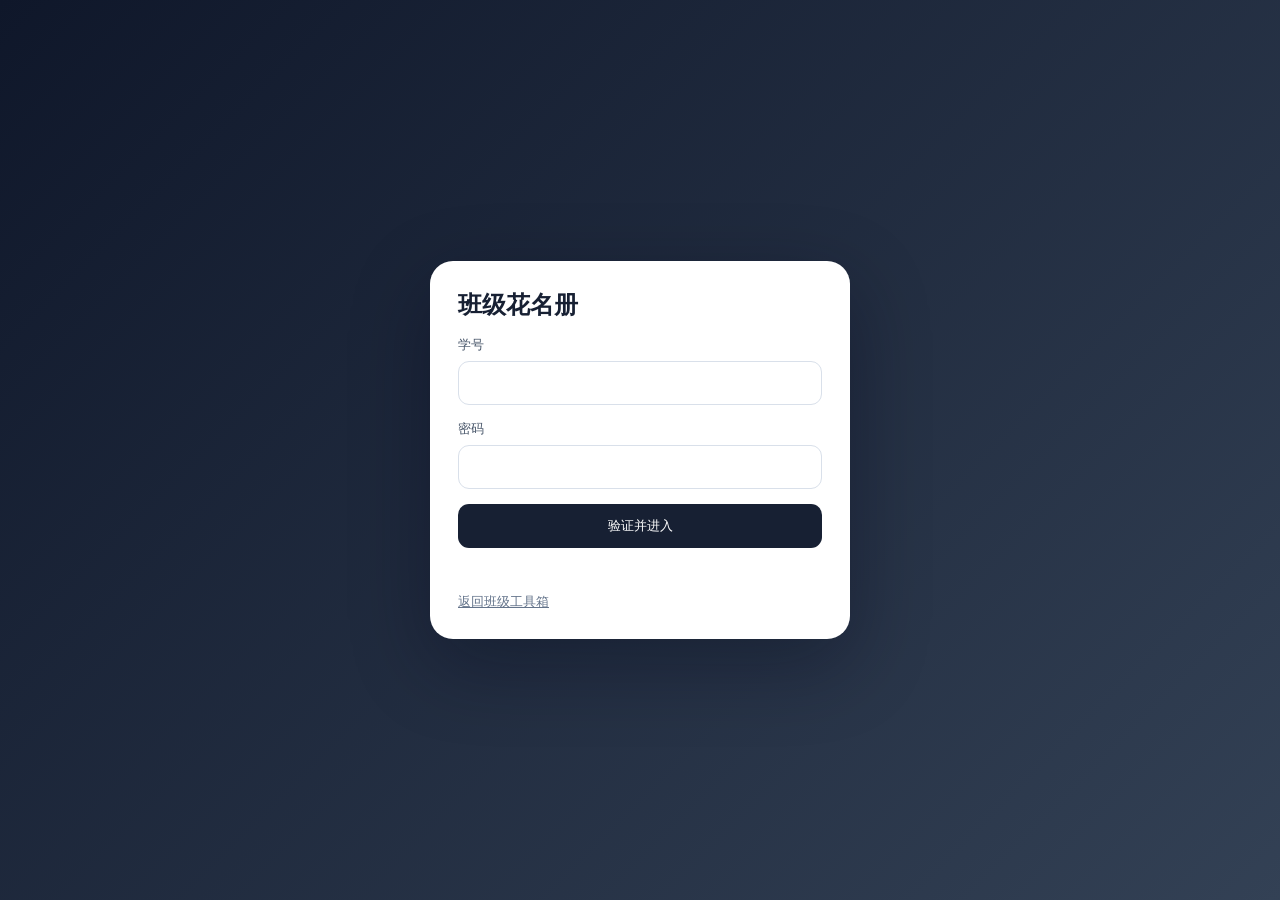
<file: class-tool.html>
<!doctype html><html lang="zh-CN"><head>
<meta charset="utf-8"><meta name="viewport" content="width=device-width,initial-scale=1">
<meta name="theme-color" content="#0f172a"><script>try{if(sessionStorage.getItem("classToolSession"))document.documentElement.classList.add("has-session")}catch(e){}</script><link rel="preconnect" href="https://cdn.jsdelivr.net" crossorigin><link rel="preconnect" href="https://hvdtwjhdqzqnashwjcat.supabase.co" crossorigin>
<title>低空2601 · 班级花名册</title>
<style>
*{box-sizing:border-box}html.has-session .auth{display:none!important}body{margin:0;background:#f4f7fb;color:#172033;font-family:-apple-system,BlinkMacSystemFont,"Segoe UI","Microsoft YaHei",sans-serif}.wrap{width:min(1180px,94%);margin:auto}header{padding:36px 0 28px;color:#fff;background:linear-gradient(135deg,#0f172a,#334155)}h1{margin:0;font-size:clamp(28px,5vw,42px)}header p{margin:9px 0 0;color:#cbd5e1}.stats{display:grid;grid-template-columns:repeat(3,1fr);gap:12px;margin-top:22px}.stat{padding:14px;border:1px solid #ffffff20;border-radius:15px;background:#ffffff12}.stat b{display:block;font-size:24px}.stat span{font-size:12px;color:#cbd5e1}main{padding:22px 0 50px}.panel{padding:18px;margin-bottom:15px;background:#fff;border:1px solid #e5eaf1;border-radius:18px;box-shadow:0 8px 24px #0f172a0b}.tools{display:flex;gap:9px;flex-wrap:wrap}.search{flex:1;min-width:220px;padding:12px;border:1px solid #d9e0ea;border-radius:11px;font:inherit;outline:0}.filter,.action{padding:11px 14px;border:1px solid #d9e0ea;border-radius:11px;background:#fff;color:#475569;font:inherit;cursor:pointer}.filter.active,.filter:hover,.action.primary{background:#172033;color:#fff;border-color:#172033}.action.danger{color:#b91c1c;border-color:#fecaca}.hint{color:#64748b;font-size:13px}.table-wrap{overflow:auto;-webkit-overflow-scrolling:touch;border:1px solid #cbd5e1;background:#fff}.table{width:100%;border-collapse:collapse;min-width:760px;table-layout:fixed}.table th,.table td{padding:9px 10px;border:1px solid #d7dee8;text-align:left;font-size:13px;white-space:nowrap}.table th{color:#334155;font-weight:700;background:#e8eef6;text-align:center}.table tbody tr:nth-child(even){background:#f8fafc}.table tbody tr:hover{background:#eef6ff}.table th:nth-child(1),.table td:nth-child(1){width:130px}.table th:nth-child(2),.table td:nth-child(2){width:110px}.table th:nth-child(3),.table td:nth-child(3){width:75px}.table th:nth-child(4),.table td:nth-child(4){width:150px}.table th:nth-child(5),.table td:nth-child(5){width:110px}.table th:nth-child(6),.table td:nth-child(6){width:150px}.table input,.table select{width:100%;min-width:90px;padding:6px 7px;border:1px solid transparent;border-radius:2px;background:transparent;font:inherit}.table input:hover,.table select:hover,.table input:focus,.table select:focus{border-color:#7aa7e8;background:#fff;outline:0}.auth{position:fixed;inset:0;z-index:5;display:grid;place-items:center;padding:20px;background:linear-gradient(135deg,#0f172a,#334155)}.auth-card{width:min(420px,100%);padding:28px;border-radius:23px;background:#fff;box-shadow:0 25px 80px #02061755}.auth-card h2{margin:0}.auth-card p{color:#64748b;font-size:14px;line-height:1.7}.auth-card label{display:block;margin:15px 0 7px;color:#475569;font-size:13px}.auth-card input{width:100%;padding:12px;border:1px solid #d9e0ea;border-radius:11px;font:inherit}.enter{width:100%;margin-top:15px;padding:13px;border:0;border-radius:11px;background:#172033;color:#fff;font:600 15px inherit;cursor:pointer}.auth-actions{display:flex;gap:8px;margin-top:10px}.auth-actions button,.legacy{flex:1;padding:9px;border:1px solid #d9e0ea;border-radius:9px;background:#fff;color:#475569;cursor:pointer}.auth-card details{margin-top:15px;color:#64748b;font-size:13px}.auth-card details input{margin-top:9px}.auth-card .legacy{width:100%;margin-top:7px}.error{min-height:20px;margin-top:9px;color:#b91c1c;font-size:13px}.site-link{display:inline-block;margin-top:16px;color:#64748b;font-size:13px}.hidden{display:none}.empty{text-align:center;color:#64748b;padding:30px}@media(max-width:600px){header{padding:24px 0 20px}.stats{gap:7px}.stat{padding:10px 8px}.stat b{font-size:20px}.stat span{font-size:11px}.panel{padding:12px}.tools{display:grid;grid-template-columns:1fr 1fr}.search{grid-column:1/-1;min-width:0}.filter,.action{padding:10px 8px}.table-wrap{margin:0 -12px;padding:0 12px;border-left:0;border-right:0}.table th,.table td{padding:9px 8px}}
</style></head><body>
<section class="auth" id="auth"><div class="auth-card"><h2>班级花名册</h2><label for="studentId">学号</label><input id="studentId" inputmode="numeric"><label for="password">密码</label><input id="password" type="password"><button class="enter" id="enter">验证并进入</button><div class="error" id="error"></div><a class="site-link" href="class-tools.html">返回班级工具箱</a></div></section>
<div id="app" class="hidden"><header><div class="wrap"><h1>低空2601 · 班级花名册</h1><p id="role">只读查询</p><div class="stats"><div class="stat"><b id="total">0</b><span>班级人数</span></div><div class="stat"><b id="male">0</b><span>男生人数</span></div><div class="stat"><b id="female">0</b><span>女生人数</span></div></div></div></header><main class="wrap"><section class="panel" id="adminPanel"><div id="adminManage" class="hidden"><input id="adminStudentId" placeholder="管理员学号"><button class="action primary" id="setAdmin">设为管理员</button><button class="action danger" id="removeAdmin">取消管理员</button></div><div class="tools"><input id="search" class="search" placeholder="搜索姓名、学号、手机号或寝室"><button class="filter active" data-gender="全部">全部</button><button class="filter" data-gender="男">男生</button><button class="filter" data-gender="女">女生</button><button class="action primary hidden" id="add">＋ 添加人员</button></div><p class="hint" id="result"></p></section><section class="panel"><div class="table-wrap"><table class="table"><thead><tr><th>学号</th><th>姓名</th><th>性别</th><th>手机号</th><th>寝室号</th><th class="admin-col hidden">操作</th></tr></thead><tbody id="rows"></tbody></table><div class="empty hidden" id="empty">没有找到匹配的人员</div></div></section></main></div>
<script>
let client=null;async function supabaseClient(){if(client)return client;if(!window.supabase){await new Promise((resolve,reject)=>{const s=document.createElement("script");s.src="https://cdn.jsdelivr.net/npm/@supabase/supabase-js@2";s.onload=resolve;s.onerror=reject;document.head.appendChild(s)})}return client=window.supabase.createClient("https://hvdtwjhdqzqnashwjcat.supabase.co","sb_publishable_pvwPJIdx17264K7UniV9HQ_bB6G6l8R")}let roster=[],gender="全部",admin=false,pass="";const $=id=>document.getElementById(id);const esc=v=>String(v??"").replace(/[&<>]/g,c=>({"&":"&amp;","<":"&lt;",">":"&gt;"}[c]));
function stats(){$("total").textContent=roster.length;$("male").textContent=roster.filter(x=>x.gender==="男").length;$("female").textContent=roster.filter(x=>x.gender==="女").length}
function row(s){if(!admin)return `<tr><td>${esc(s.student_id)}</td><td>${esc(s.name)}</td><td>${esc(s.gender)}</td><td>${esc(s.phone||"未登记")}</td><td>${esc(s.dorm||"未登记")}</td></tr>`;return `<tr data-id="${esc(s.student_id)}"><td><input data-field="student_id" value="${esc(s.student_id)}"></td><td><input data-field="name" value="${esc(s.name)}"></td><td><select data-field="gender"><option ${s.gender==="男"?"selected":""}>男</option><option ${s.gender==="女"?"selected":""}>女</option></select></td><td><input data-field="phone" value="${esc(s.phone||"")}"></td><td><input data-field="dorm" value="${esc(s.dorm||"")}"></td><td><button class="action primary save">保存</button> <button class="action danger delete">删除</button></td></tr>`}
function render(){const q=$("search").value.trim().toLowerCase(),list=roster.filter(s=>(gender==="全部"||s.gender===gender)&&(!q||[s.name,s.student_id,s.phone,s.dorm].some(v=>String(v||"").toLowerCase().includes(q))));$("result").textContent=`当前显示 ${list.length} 人`;$("rows").innerHTML=list.map(row).join("");$("empty").classList.toggle("hidden",!list.length)}
async function login(){const client=await supabaseClient();pass=$("password").value.trim();const id=$("studentId").value.trim();if(!id||!pass){$("error").textContent="请输入学号和密码";return}const role=await client.rpc("get_class_role",{p_password:pass,p_student_id:id});if(role.error){$("error").textContent="登录失败，请先执行权限 SQL 脚本";return}if(!["member","admin","super_admin"].includes(role.data)){$("error").textContent=role.data==="no_permission"?"您没有管理权限":"密码不正确";return}const r=await client.rpc("get_class_roster",{p_password:pass,p_student_id:id});if(r.error||!r.data){$("error").textContent="登录失败，请检查数据库脚本";return}startSession(id,pass,role.data,r.data)}
function startSession(id,passwordValue,roleValue,data){pass=passwordValue;admin=roleValue==="admin"||roleValue==="super_admin";roster=data;window.adminId=id;$("role").textContent=roleValue==="super_admin"?"超级管理员：可管理名单和管理员":admin?"管理员模式：可编辑、新增、删除人员":"普通成员模式：只读查询";$("add").classList.toggle("hidden",!admin);$("adminManage").classList.toggle("hidden",roleValue!=="super_admin");stats();$("auth").classList.add("hidden");$("app").classList.remove("hidden");render()}
async function restoreSession(){try{const s=JSON.parse(sessionStorage.getItem("classToolSession")||"null");if(!s||!s.studentId||!s.password)return false;if(Array.isArray(s.roster))startSession(s.studentId,s.password,s.role,s.roster);const client=await supabaseClient();const fresh=await client.rpc("get_class_roster",{p_password:s.password,p_student_id:s.studentId});if(fresh.error||!fresh.data)return !!s.roster;s.roster=fresh.data;sessionStorage.setItem("classToolSession",JSON.stringify(s));startSession(s.studentId,s.password,s.role,s.roster);return true}catch{return false}}
function values(tr){const o={};tr.querySelectorAll("[data-field]").forEach(x=>o[x.dataset.field]=x.value.trim());return o}
async function saveRow(tr){const client=await supabaseClient();const v=values(tr),r=await client.rpc("admin_upsert_student",{p_password:pass,p_actor_id:window.adminId,p_old_student_id:tr.dataset.id,p_student_id:v.student_id,p_name:v.name,p_gender:v.gender,p_phone:v.phone,p_dorm:v.dorm});if(r.error||r.data!==true){alert("保存失败");return}location.reload()}
async function deleteRow(tr){const client=await supabaseClient();if(!confirm("确定删除吗？"))return;const r=await client.rpc("admin_delete_student",{p_password:pass,p_actor_id:window.adminId,p_student_id:tr.dataset.id});if(r.error||!r.data){alert("删除失败");return}location.reload()}
async function addRow(){const client=await supabaseClient();const r=await client.rpc("admin_upsert_student",{p_password:pass,p_actor_id:window.adminId,p_old_student_id:"",p_student_id:"新学号",p_name:"新成员",p_gender:"男",p_phone:"",p_dorm:""});if(r.error||!r.data){alert("添加失败");return}location.reload()}
async function changeAdmin(enabled){const client=await supabaseClient();const id=$("adminStudentId").value.trim();if(!id){alert("请输入管理员学号");return}if(id==="26050008"){alert("超级管理员不能取消");return}const r=await client.rpc("set_class_admin",{p_password:pass,p_actor_id:window.adminId,p_student_id:id,p_enabled:enabled});alert(r.error||!r.data?"操作失败":enabled?"已设置为管理员":"已取消管理员权限")}
$("setAdmin").onclick=()=>changeAdmin(true);$("removeAdmin").onclick=()=>changeAdmin(false);
$("enter").type="button";$("enter").onclick=()=>{const b=$("enter");b.disabled=true;b.textContent="验证中…";login().catch(()=>$("error").textContent="网络异常，请稍后重试").finally(()=>{b.disabled=false;b.textContent="验证并进入"})};$("setAdmin").onclick=changeAdmin.bind(null,true);$("removeAdmin").onclick=changeAdmin.bind(null,false);$("password").addEventListener("keydown",e=>{if(e.key==="Enter")login()});$("search").oninput=render;$("add").onclick=addRow;$("rows").onclick=e=>{const tr=e.target.closest("tr");if(!tr)return;if(e.target.matches(".save"))saveRow(tr);if(e.target.matches(".delete"))deleteRow(tr)};document.querySelectorAll(".filter").forEach(b=>b.onclick=()=>{document.querySelectorAll(".filter").forEach(x=>x.classList.remove("active"));b.classList.add("active");gender=b.dataset.gender;render()});restoreSession();
</script></body></html>
</file>
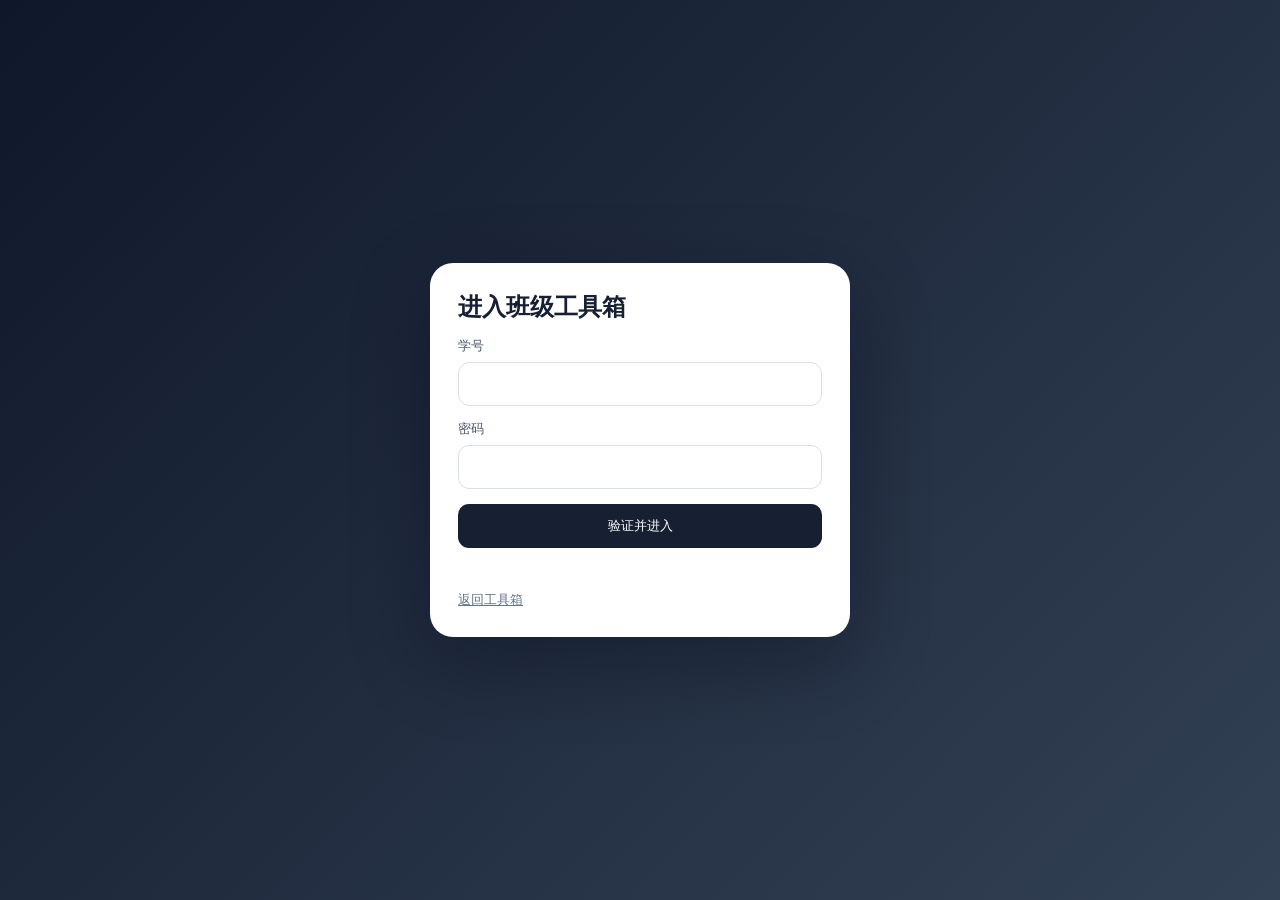
<file: class-tools.html>
<!doctype html><html lang="zh-CN"><head>
<meta charset="utf-8"><meta name="viewport" content="width=device-width,initial-scale=1"><link rel="preconnect" href="https://cdn.jsdelivr.net" crossorigin><link rel="preconnect" href="https://hvdtwjhdqzqnashwjcat.supabase.co" crossorigin><link rel="stylesheet" href="site-bg.css"><link rel="prefetch" href="class-tool.html"><link rel="prefetch" href="random-picker.html"><link rel="prefetch" href="class-attendance.html">
<link rel="preconnect" href="https://cdn.jsdelivr.net" crossorigin><link rel="preconnect" href="https://hvdtwjhdqzqnashwjcat.supabase.co" crossorigin>
<title>班级工具箱 · 落落资源站</title>
<style>
*{box-sizing:border-box}body{margin:0;min-height:100vh;color:#f4efff;background:#0a0b18;font-family:-apple-system,BlinkMacSystemFont,"Segoe UI","Microsoft YaHei",sans-serif}.wrap{width:min(900px,90%);margin:auto}.top{display:flex;justify-content:space-between;align-items:center;padding:24px 0}.top a{color:#cbd2f5;text-decoration:none;font-size:13px}.page-actions{display:flex;gap:14px;align-items:center}.page-actions a:last-child{padding:8px 11px;border:1px solid #e8e0ff2a;border-radius:10px;background:#ffffff0a}.brand{font-weight:800}.intro{padding:42px 0 25px}.intro h1{font-size:clamp(34px,7vw,58px);margin:0 0 10px}.intro p{color:#bdb9d9;margin:0}.grid{display:grid;grid-template-columns:repeat(3,1fr);gap:14px}.tool{min-height:170px;padding:22px;border:1px solid #e8e0ff22;border-radius:22px;background:linear-gradient(135deg,#30346377,#13143070);box-shadow:inset 0 1px #ffffff1f,0 20px 50px #05041844;backdrop-filter:blur(16px);text-decoration:none;color:#f4efff;transition:.2s}.tool:hover{transform:translateY(-4px);border-color:#c7b4ff66}.icon{font-size:25px}.tool h2{font-size:18px;margin:18px 0 8px}.tool p{color:#aaa8c9;font-size:13px;line-height:1.7;margin:0}.footer{padding:35px 0;color:#777899;font-size:12px}.hidden{display:none!important}.auth{position:fixed;inset:0;z-index:5;display:grid;place-items:center;padding:20px;background:linear-gradient(135deg,#0f172a,#334155)}.auth-card{width:min(420px,100%);padding:28px;border-radius:23px;background:#fff;color:#172033;box-shadow:0 25px 80px #02061755}.auth-card h2{margin:0}.auth-card label{display:block;margin:14px 0 7px;color:#475569;font-size:13px}.auth-card input{width:100%;padding:12px;border:1px solid #d9e0ea;border-radius:11px;font:inherit}.auth-card button{width:100%;margin-top:15px;padding:13px;border:0;border-radius:11px;background:#172033;color:#fff;font:600 15px inherit;cursor:pointer}.auth-card .error{min-height:20px;margin-top:9px;color:#b91c1c;font-size:13px}.auth-card>a{display:inline-block;margin-top:14px;color:#64748b;font-size:13px}@media(max-width:650px){.grid{grid-template-columns:1fr 1fr}}@media(max-width:430px){.grid{grid-template-columns:1fr}.page-actions{gap:8px}.page-actions a{font-size:12px!important}}
</style></head><body><section class="auth" id="auth"><div class="auth-card"><h2>进入班级工具箱</h2><label for="studentId">学号</label><input id="studentId" inputmode="numeric"><label for="password">密码</label><input id="password" type="password"><button id="login">验证并进入</button><div class="error" id="error"></div><a href="tools.html">返回工具箱</a></div></section><div id="app" class="hidden"><div class="wrap"><header class="top"><a class="brand" href="index.html">✦ 落落资源站</a><span class="page-actions"><a href="tools.html">工具箱</a><a href="javascript:history.back()">返回上一页</a></span></header><main><section class="intro"><h1>班级工具箱</h1><p id="status">验证成功，可直接使用下面的工具。</p></section><section class="grid"><a class="tool" href="class-tool.html"><span class="icon">⌘</span><h2>班级花名册</h2><p>低空2601 · 查询与管理</p></a><a class="tool" href="random-picker.html"><span class="icon">✦</span><h2>随机点名器</h2><p>按性别、寝室或自选范围随机抽取</p></a><a class="tool" href="class-attendance.html"><span class="icon">✓</span><h2>班级考勤</h2><p>按日期登记和查看班级出勤情况</p></a></section></main><footer class="footer">落落资源站 · 班级工具箱</footer></div></div><script>
let client=null;const $=id=>document.getElementById(id);
async function supabaseClient(){if(client)return client;if(!window.supabase){await new Promise((resolve,reject)=>{const s=document.createElement("script");s.src="https://cdn.jsdelivr.net/npm/@supabase/supabase-js@2";s.onload=resolve;s.onerror=reject;document.head.appendChild(s)})}return client=window.supabase.createClient("https://hvdtwjhdqzqnashwjcat.supabase.co","sb_publishable_pvwPJIdx17264K7UniV9HQ_bB6G6l8R")}
function session(){try{return JSON.parse(sessionStorage.getItem("classToolSession")||"null")}catch{return null}}
function openApp(){const s=session();if(!s)return;$("auth").classList.add("hidden");$("app").classList.remove("hidden");$("status").textContent=`已验证：${s.studentId} · ${s.role==="super_admin"?"超级管理员":s.role==="admin"?"管理员":"普通成员"}，可直接使用下面的工具。`}
async function login(){const client=await supabaseClient();const studentId=$("studentId").value.trim(),password=$("password").value.trim();if(!studentId||!password){$("error").textContent="请输入学号和密码";return}const role=await client.rpc("get_class_role",{p_password:password,p_student_id:studentId});if(role.error){$("error").textContent="验证失败，请检查权限 SQL 脚本";return}if(!["member","admin","super_admin"].includes(role.data)){$("error").textContent=role.data==="no_permission"?"您没有管理权限":"学号或密码不正确";return}const roster=await client.rpc("get_class_roster",{p_password:password,p_student_id:studentId});if(roster.error||!roster.data){$("error").textContent="名单读取失败，请检查数据库连接";return}sessionStorage.setItem("classToolSession",JSON.stringify({studentId,password,role:role.data,roster:roster.data}));openApp()}$("login").addEventListener("click",()=>{const b=$("login");b.disabled=true;b.textContent="验证中…";login().catch(()=>$("error").textContent="网络异常，请稍后重试").finally(()=>{b.disabled=false;b.textContent="验证并进入"})});$("password").addEventListener("keydown",e=>{if(e.key==="Enter"){e.preventDefault();login()}});openApp();
</script></body></html>
</file>
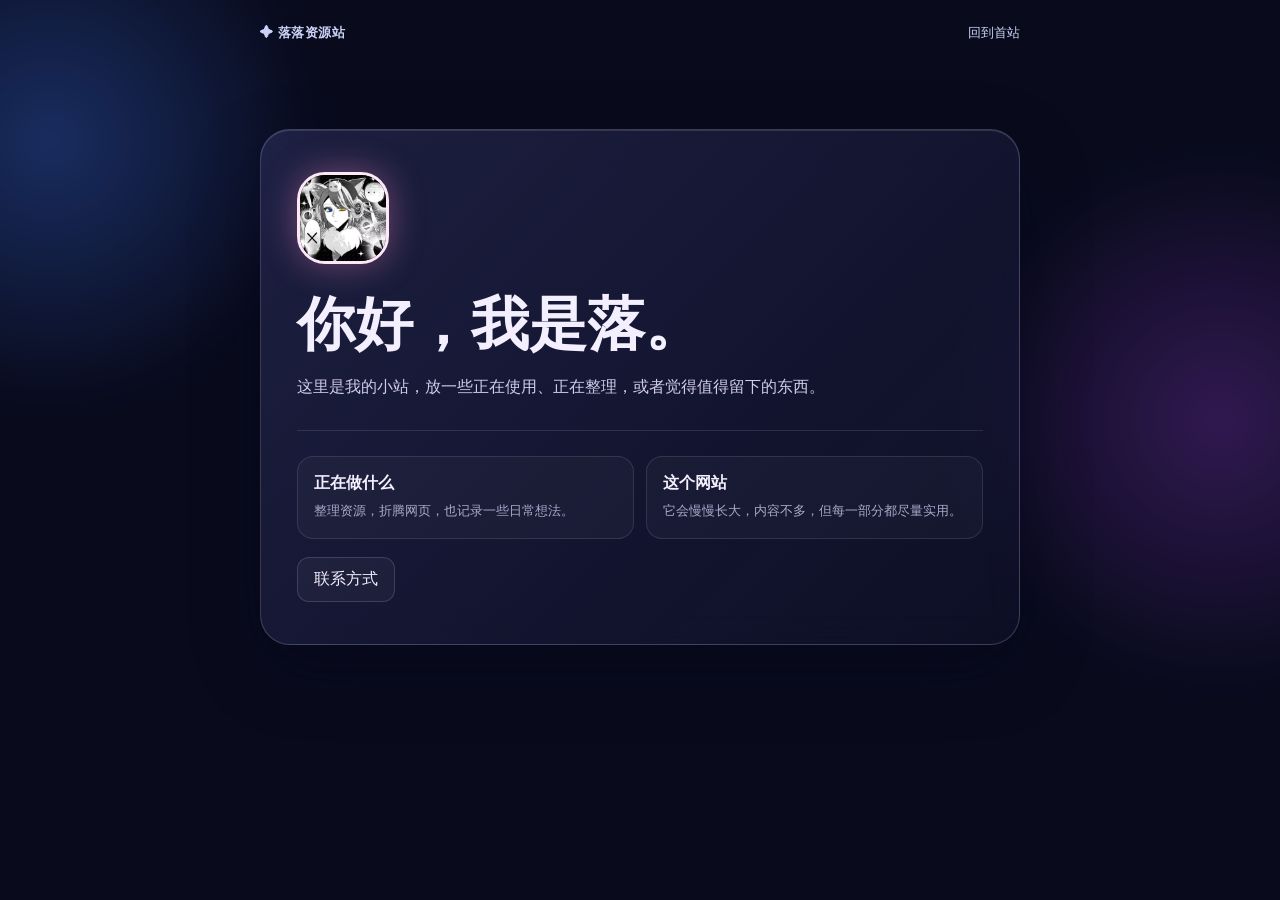
<file: profile.html>
<!doctype html><html lang="zh-CN"><head>
<meta charset="utf-8"><meta name="viewport" content="width=device-width,initial-scale=1"><link rel="stylesheet" href="site-bg.css">
<title>落 · 个人介绍</title>
<style>
*{box-sizing:border-box}body{margin:0;min-height:100vh;color:#f4efff;background:radial-gradient(circle at 15% 15%,#283568 0,transparent 35%),radial-gradient(circle at 85% 85%,#49254d 0,transparent 38%),#0a0b18;font-family:-apple-system,BlinkMacSystemFont,"Segoe UI","Microsoft YaHei",sans-serif}.wrap{width:min(760px,90%);margin:auto}.top{display:flex;justify-content:space-between;align-items:center;padding:24px 0}.top a{color:#cbd2f5;text-decoration:none;font-size:13px}.brand{font-weight:800;letter-spacing:.5px}.card{margin:7vh auto 30px;padding:42px 36px;border:1px solid rgba(232,224,255,.2);border-radius:30px;background:linear-gradient(135deg,rgba(48,52,99,.5),rgba(19,20,48,.44));box-shadow:inset 0 1px 0 rgba(255,255,255,.12),0 24px 70px #05041855;backdrop-filter:blur(18px)}.avatar{width:92px;height:92px;border-radius:28px;overflow:hidden;border:3px solid #ffe8f6;box-shadow:0 0 35px #ff8ecb66}.avatar img{width:100%;height:100%;object-fit:cover}h1{margin:22px 0 8px;font-size:clamp(34px,8vw,58px)}.lead{color:#d0ccea;line-height:1.9;margin:0 0 28px}.line{height:1px;background:#d8d0ff22;margin:25px 0}.items{display:grid;grid-template-columns:repeat(2,1fr);gap:12px}.item{padding:16px;border:1px solid #e8e0ff1e;border-radius:16px;background:#ffffff08}.item b{display:block;margin-bottom:6px}.item span{color:#aaa8c9;font-size:13px;line-height:1.7}.contact-btn{display:inline-flex;margin-top:18px;padding:11px 16px;border:1px solid #e8e0ff2a;border-radius:12px;color:#f4efff;text-decoration:none;background:#ffffff0a;cursor:pointer;font:inherit;transition:.2s}.contact-btn:hover{background:#ffffff12;transform:translateY(-1px)}dialog{border:0;padding:0;background:transparent;color:#f4efff;width:min(560px,90vw)}dialog::backdrop{background:rgba(4,5,13,.72);backdrop-filter:blur(5px)}.modal{padding:25px;border:1px solid rgba(160,180,255,.22);border-radius:23px;background:linear-gradient(145deg,#202647,#101322);box-shadow:0 24px 70px #05041888}.modal .x{float:right;color:#9aa6c9;background:transparent;border:0;font-size:22px;cursor:pointer}.modal h2{margin:3px 0 8px;font-size:21px}.modal p{color:#b4bdd8;font-size:13px;line-height:1.7}.qr-grid{display:grid;grid-template-columns:repeat(2,minmax(0,1fr));gap:14px;margin-top:15px}.qr-card{padding:10px;border:1px solid #e8e0ff1e;border-radius:14px;background:#ffffff08;text-align:center}.qr-card img{display:block;width:100%;aspect-ratio:1;object-fit:contain;background:#fff;border-radius:10px;margin-bottom:8px}.qr-card b{display:block;font-size:12px}.qr-card span{display:block;color:#aaa8c9;font-size:11px;margin-top:4px}.mail{grid-column:1/-1;padding:12px;border:1px solid #e8e0ff1e;border-radius:14px;background:#ffffff08;text-decoration:none;color:#dff8ff;text-align:center}.back{display:inline-flex;margin-top:28px;padding:11px 15px;border:1px solid #e8e0ff2a;border-radius:12px;color:#f4efff;text-decoration:none;background:#ffffff0a}@media(max-width:520px){.card{padding:30px 22px;margin-top:4vh}.items{grid-template-columns:1fr}.qr-grid{grid-template-columns:1fr}.mail{grid-column:auto}}
</style></head><body><div class="wrap"><header class="top"><a class="brand" href="index.html">✦ 落落资源站</a><a href="index.html">回到首站</a></header><main class="card"><div class="avatar"><img src="assets/avatar.jpg" alt="落的头像"></div><h1>你好，我是落。</h1><p class="lead">这里是我的小站，放一些正在使用、正在整理，或者觉得值得留下的东西。</p><div class="line"></div><section class="items"><div class="item"><b>正在做什么</b><span>整理资源，折腾网页，也记录一些日常想法。</span></div><div class="item"><b>这个网站</b><span>它会慢慢长大，内容不多，但每一部分都尽量实用。</span></div></section><button class="contact-btn" id="openContact" type="button">联系方式</button></main></div>
<dialog id="contactDialog"><div class="modal"><button class="x" id="closeContact" aria-label="关闭">×</button><h2>联系方式</h2><p>点击下面的方式即可联系我。</p><a class="mail" href="mailto:qq116343614qq@163.com">✉ 邮箱：qq116343614qq@163.com</a><section class="qr-grid"><div class="qr-card"><img src="assets/wechat-qr.png" alt="微信二维码"><b>微信</b><span>落与雪</span></div><div class="qr-card"><img src="assets/qq-qr.png" alt="QQ二维码"><b>QQ</b><span>扫码添加</span></div></section></div></dialog>
<script>
const dialog=document.getElementById('contactDialog'),open=document.getElementById('openContact'),close=document.getElementById('closeContact');
open.addEventListener('click',()=>dialog.showModal());
close.addEventListener('click',()=>dialog.close());
dialog.addEventListener('click',e=>{if(e.target===dialog)dialog.close()});
document.addEventListener('keydown',e=>{if(e.key==='Escape'&&dialog.open)dialog.close()});
</script></body></html>
</file>
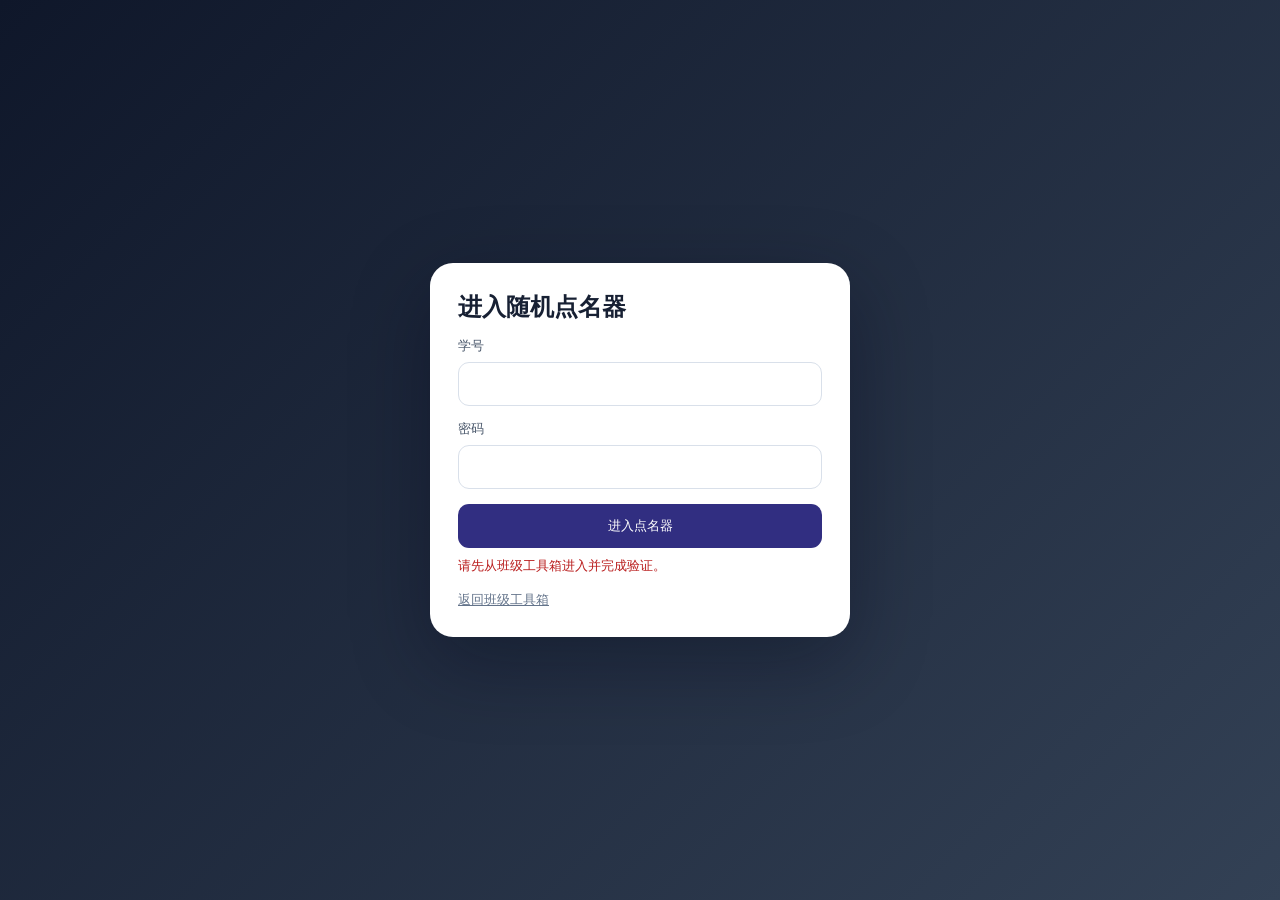
<file: random-picker.html>
<!doctype html><html lang="zh-CN"><head>
<meta charset="utf-8"><meta name="viewport" content="width=device-width,initial-scale=1"><meta name="theme-color" content="#0f172a">
<link rel="preconnect" href="https://cdn.jsdelivr.net" crossorigin><link rel="preconnect" href="https://hvdtwjhdqzqnashwjcat.supabase.co" crossorigin><title>随机点名器 · 落落资源站</title>
<style>
*{box-sizing:border-box}body{margin:0;min-height:100vh;background:#f4f7fb;color:#172033;font-family:-apple-system,BlinkMacSystemFont,"Segoe UI","Microsoft YaHei",sans-serif}.wrap{width:min(980px,94%);margin:auto}header{padding:30px 0 26px;color:#fff;background:linear-gradient(135deg,#111827,#4338ca)}.top{display:flex;justify-content:space-between;align-items:center;gap:15px}.top a{color:#dbeafe;text-decoration:none;font-size:13px}.brand{font-weight:800}.page-actions{display:flex;gap:14px}.page-actions a:last-child{padding:8px 11px;border:1px solid #ffffff30;border-radius:10px;background:#ffffff12}.hero{padding:28px 0 4px}.hero h1{font-size:clamp(28px,6vw,44px);margin:0 0 8px}.hero p{color:#cbd5e1;margin:0}.panel{padding:20px;margin:18px 0;background:#fff;border:1px solid #e5eaf1;border-radius:18px;box-shadow:0 8px 24px #0f172a0b}.controls{display:grid;grid-template-columns:repeat(3,1fr);gap:13px}.field label{display:block;margin-bottom:7px;color:#64748b;font-size:12px}.field select,.field input{width:100%;padding:11px 12px;border:1px solid #d9e0ea;border-radius:10px;background:#fff;color:#172033;font:inherit}.checks{display:flex;flex-wrap:wrap;gap:9px;margin-top:15px}.check{display:flex;align-items:center;gap:6px;padding:8px 10px;border:1px solid #e2e8f0;border-radius:9px;color:#475569;font-size:13px}.buttons{display:flex;gap:10px;flex-wrap:wrap;margin-top:18px}.button{padding:12px 17px;border:1px solid #d9e0ea;border-radius:10px;background:#fff;color:#475569;font:600 14px inherit;cursor:pointer}.button.primary{background:#312e81;color:#fff;border-color:#312e81}.button:disabled{opacity:.5;cursor:not-allowed}.hint{color:#64748b;font-size:13px;margin:13px 0 0}.result{min-height:210px;display:grid;place-items:center;padding:24px;border:1px dashed #cbd5e1;border-radius:15px;background:linear-gradient(135deg,#eef2ff,#f8fafc);text-align:center}.result.ready{border-style:solid}.result-list{display:flex;justify-content:center;flex-wrap:wrap;gap:12px}.person{min-width:130px;padding:15px 18px;border-radius:14px;background:#fff;border:1px solid #c7d2fe;box-shadow:0 8px 20px #312e8114;animation:pop .35s ease both}.person b{display:block;font-size:20px;color:#312e81}.person span{display:block;margin-top:5px;color:#64748b;font-size:12px}.empty{color:#64748b;font-size:14px}.group-tools{display:flex;gap:9px;align-items:end;flex-wrap:wrap;margin-top:15px}.group-tools .field{flex:1;min-width:180px}.auth{position:fixed;inset:0;z-index:5;display:grid;place-items:center;padding:20px;background:linear-gradient(135deg,#0f172a,#334155)}.auth-card{width:min(420px,100%);padding:28px;border-radius:23px;background:#fff;box-shadow:0 25px 80px #02061755}.auth-card h2{margin:0 0 8px}.auth-card label{display:block;margin:14px 0 7px;color:#475569;font-size:13px}.auth-card input{width:100%;padding:12px;border:1px solid #d9e0ea;border-radius:11px;font:inherit}.auth-card button{width:100%;margin-top:15px;padding:13px;border:0;border-radius:11px;background:#312e81;color:#fff;font:600 15px inherit;cursor:pointer}.auth-error{min-height:20px;margin-top:9px;color:#b91c1c;font-size:13px}.hidden{display:none!important}@keyframes pop{from{opacity:0;transform:scale(.8) translateY(8px)}to{opacity:1;transform:none}}@media(max-width:650px){.controls{grid-template-columns:1fr 1fr}.field:last-child{grid-column:1/-1}}@media(max-width:430px){.controls{grid-template-columns:1fr}.field:last-child{grid-column:auto}.top{align-items:flex-start;flex-direction:column}.page-actions{gap:9px}.panel{padding:14px}.person{min-width:110px}}
</style></head><body>
<section class="auth" id="auth"><div class="auth-card"><h2>进入随机点名器</h2><label for="studentId">学号</label><input id="studentId" inputmode="numeric"><label for="password">密码</label><input id="password" type="password"><button id="login">进入点名器</button><div class="auth-error" id="authError"></div><a href="class-tools.html" style="display:inline-block;margin-top:14px;color:#64748b;font-size:13px">返回班级工具箱</a></div></section>
<header><div class="wrap"><div class="top"><a class="brand" href="class-tools.html">✦ 班级工具箱</a><span class="page-actions"><a href="class-tool.html">花名册</a><a href="javascript:history.back()">返回上一页</a></span></div><div class="hero"><h1>随机点名器</h1><p>从班级名单中公平、快速地抽取同学，也可以按性别、自定义分组或自选名单缩小范围。</p></div></div></header>
<main class="wrap"><section class="panel"><div class="controls"><div class="field"><label for="gender">抽取性别</label><select id="gender"><option value="全部">不限性别</option><option value="男">只抽男生</option><option value="女">只抽女生</option></select></div><div class="field"><label for="group">自定义分组</label><select id="group"><option value="全部">全班同学</option></select></div><div class="field"><label for="amount">抽取人数</label><input id="amount" type="number" min="1" value="1" inputmode="numeric"></div></div><div class="group-tools" id="groupTools"><div class="field"><label for="groupName">新分组名称</label><input id="groupName" placeholder="例如：第一组"></div><button class="button" id="saveGroup">保存当前勾选为分组</button><button class="button" id="deleteGroup">删除当前分组</button></div><div class="checks" id="people"></div><div class="buttons"><button class="button primary" id="draw">开始随机抽取</button><button class="button" id="reset">重置本轮记录</button></div><p class="hint" id="hint">正在加载班级名单…</p></section><section class="panel"><div class="result" id="result"><div class="empty">准备好后点击“开始随机抽取”</div></div></section></main>
<script>
const $=id=>document.getElementById(id);let roster=[],drawn=new Set(),password="",groups={},canManageGroups=false;
function esc(v){return String(v??"").replace(/[&<>"]/g,c=>({"&":"&amp;","<":"&lt;",">":"&gt;",'"':"&quot;"}[c]))}
async function load(){try{const session=JSON.parse(sessionStorage.getItem("classToolSession")||"null");if(session&&session.studentId&&session.password&&Array.isArray(session.roster)){password=session.password;roster=session.roster;canManageGroups=session.role==="admin"||session.role==="super_admin";$("groupTools").classList.toggle("hidden",!canManageGroups);try{groups=JSON.parse(localStorage.getItem("classPickerGroups")||"{}")}catch{}fillGroups();renderPeople();updateHint();$("auth").classList.add("hidden");return}}catch{}$("authError").textContent="请先从班级工具箱进入并完成验证。"}function fillGroups(){const names=Object.keys(groups);$("group").innerHTML='<option value="全部">全班同学</option>'+names.map(g=>`<option value="${esc(g)}">${esc(g)}</option>`).join("")}
function candidates(){const gender=$("gender").value,group=$("group").value,selected=[...document.querySelectorAll("#people input:checked")].map(x=>x.value),ids=group==="全部"?null:(groups[group]||[]);return roster.filter(x=>(gender==="全部"||x.gender===gender)&&(!ids||ids.includes(x.student_id))&&(!selected.length||selected.includes(x.student_id)))}
function renderPeople(){const list=roster.map(x=>`<label class="check"><input type="checkbox" value="${esc(x.student_id)}"> ${esc(x.name)}</label>`).join("");$("people").innerHTML=`<label class="check"><input id="selectAll" type="checkbox"> 全选名单</label>${list}`;$("selectAll").onchange=e=>document.querySelectorAll("#people input:not(#selectAll)").forEach(x=>x.checked=e.target.checked)}
function updateHint(){const available=candidates().filter(x=>!drawn.has(x.student_id));$("hint").textContent=`当前范围 ${candidates().length} 人，本轮还可抽取 ${available.length} 人（默认不重复）`}
function draw(){const pool=candidates().filter(x=>!drawn.has(x.student_id)),amount=Math.max(1,Math.floor(Number($("amount").value)||1));if(!pool.length){$("result").innerHTML='<div class="empty">当前范围已经抽完，请点击“重置本轮记录”。</div>';return}if(amount>pool.length){$("result").innerHTML=`<div class="empty">当前范围只有 ${pool.length} 人可抽取，请减少人数或重置本轮记录。</div>`;return}const picked=[...pool].sort(()=>Math.random()-.5).slice(0,amount);picked.forEach(x=>drawn.add(x.student_id));$("result").className="result ready";$("result").innerHTML='<div class="result-list">'+picked.map((x,i)=>`<div class="person" style="animation-delay:${i*70}ms"><b>${esc(x.name)}</b><span>${esc(x.student_id)} · ${esc(x.gender)}${x.dorm?` · ${esc(x.dorm)}`:""}</span></div>`).join("")+"</div>";updateHint()}
function reset(){drawn.clear();$("result").className="result";$("result").innerHTML='<div class="empty">准备好后点击“开始随机抽取”</div>';updateHint()}
$("gender").onchange=updateHint;$("login").type="button";$("group").onchange=updateHint;$("people").onchange=e=>{if(e.target.id!=="selectAll")updateHint()};$("saveGroup").onclick=()=>{if(!canManageGroups)return;const name=$("groupName").value.trim(),ids=[...document.querySelectorAll("#people input:checked")].filter(x=>x.id!=="selectAll").map(x=>x.value);if(!name||!ids.length){alert("请输入分组名称并勾选成员");return}groups[name]=ids;localStorage.setItem("classPickerGroups",JSON.stringify(groups));$("groupName").value="";fillGroups();$("group").value=name;updateHint()};$("deleteGroup").onclick=()=>{if(!canManageGroups)return;const name=$("group").value;if(name==="全部"){alert("请选择要删除的自定义分组");return}delete groups[name];localStorage.setItem("classPickerGroups",JSON.stringify(groups));fillGroups();updateHint()};$("draw").onclick=draw;$("reset").onclick=reset;$("login").onclick=load;$("password").onkeydown=e=>{if(e.key==="Enter")load()};load();
</script></body></html>
</file>
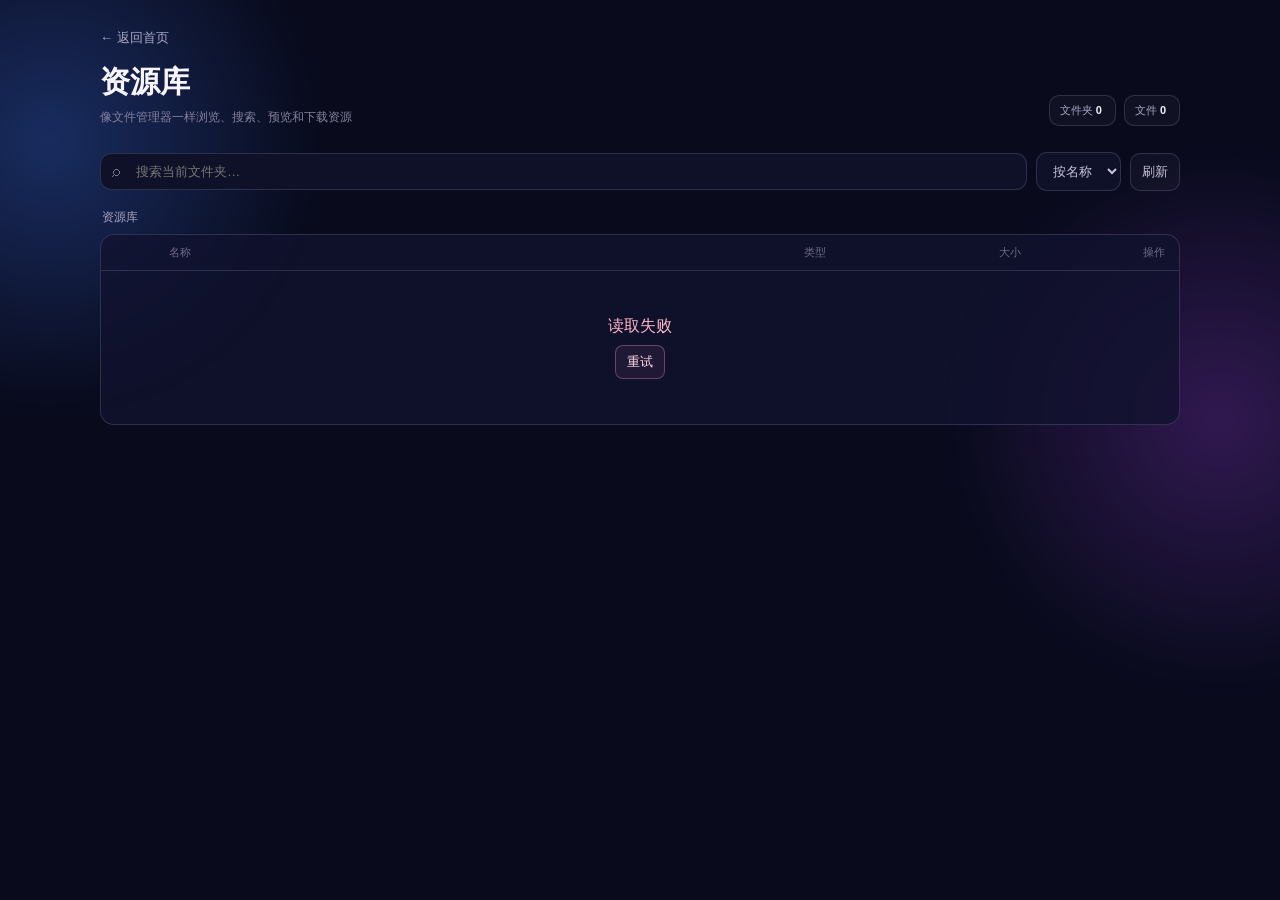
<file: resources.html>
<!doctype html>
<html lang="zh-CN">
<head>
<meta charset="utf-8">
<meta name="viewport" content="width=device-width,initial-scale=1">
<meta name="theme-color" content="#090b1d">
<link rel="icon" href="assets/avatar.jpg" type="image/jpeg">
<link rel="stylesheet" href="site-bg.css">
<title>资源库 · 落落资源站</title>
<style>
:root{--bg:#090b1d;--line:rgba(214,202,255,.16);--text:#f8f5ff;--muted:#85819d;--panel:rgba(17,19,47,.78)}
*{box-sizing:border-box}body{margin:0;min-width:320px;background:var(--bg);color:var(--text);font-family:-apple-system,BlinkMacSystemFont,"Segoe UI","Microsoft YaHei",sans-serif}a{color:inherit}.wrap{width:min(1080px,94%);margin:auto}
.head{padding:28px 0 12px}.head a{text-decoration:none;color:#aaa7c7;font-size:13px}.head-row{display:flex;align-items:flex-end;justify-content:space-between;gap:16px}.head h1{font-size:30px;margin:15px 0 0}.sub{color:var(--muted);font-size:12px;margin-top:6px}.stats{display:flex;gap:8px;flex-wrap:wrap}.stat{padding:7px 10px;border:1px solid var(--line);border-radius:10px;background:#ffffff08;color:#aaa7c7;font-size:11px}.stat b{color:#f4efff;margin-right:3px}
.toolbar{display:flex;gap:9px;align-items:center;flex-wrap:wrap;margin:14px 0 10px}.search{flex:1 1 260px;min-width:220px;position:relative}.search input{width:100%;padding:10px 12px 10px 35px;border:1px solid var(--line);border-radius:11px;background:#0f1129;color:#fff;outline:0;font:13px inherit}.search input:focus{border-color:#9b8cff66;box-shadow:0 0 0 3px #9b8cff12}.search span{position:absolute;left:12px;top:9px;color:#77728e}.sort{padding:10px 12px;border:1px solid var(--line);border-radius:11px;background:#0f1129;color:#c9c4dd;font:12px inherit;outline:0}.tool-btn{padding:9px 11px;border:1px solid var(--line);border-radius:10px;background:#ffffff08;color:#c9c4dd;cursor:pointer;font:12px inherit}.tool-btn:hover{background:#ffffff12;color:#fff}
.path{padding:8px 2px;color:#aaa5c3;font-size:12px}.path a{text-decoration:none}.path a:hover{color:#fff}.panel{border:1px solid var(--line);border-radius:14px;background:var(--panel);overflow:hidden}.table-head,.item{display:grid;grid-template-columns:42px minmax(0,1fr) 100px 105px 132px;gap:12px;align-items:center}.table-head{padding:10px 14px;color:#706c89;font-size:11px;border-bottom:1px solid var(--line)}.list{padding:3px}.item{padding:9px 11px;border-radius:9px;text-decoration:none;border-bottom:1px solid #ffffff0b}.item:last-child{border-bottom:0}.item:hover{background:#ffffff08}.icon{width:36px;height:36px;border-radius:9px;display:grid;place-items:center;font-size:18px;background:#ffffff08}.folder .icon{background:#5d78d51f}.name{font-size:14px;white-space:nowrap;overflow:hidden;text-overflow:ellipsis}.type,.size{color:var(--muted);font-size:11px}.size{text-align:right}.actions{display:flex;justify-content:flex-end;gap:5px}.act{border:1px solid #ffffff12;background:#ffffff06;color:#aaa6c2;border-radius:7px;padding:5px 7px;font-size:11px;cursor:pointer}.act:hover{background:#ffffff10;color:#fff}.loading,.empty,.error{padding:42px 20px;text-align:center;color:var(--muted)}.error{color:#ffb6cb}.error button{margin-top:8px;padding:7px 11px;border:1px solid #ff9dca55;border-radius:8px;background:#ff8fcb12;color:#ffd8e9;cursor:pointer}
.dialog{position:fixed;inset:0;z-index:20;display:none;align-items:center;justify-content:center;padding:20px;background:#050511cc;backdrop-filter:blur(8px)}.dialog.show{display:flex}.viewer{width:min(900px,94vw);max-height:90vh;border:1px solid #e6dcff25;border-radius:18px;background:#11132b;box-shadow:0 25px 80px #0008;overflow:hidden;display:flex;flex-direction:column}.viewer-head{display:flex;align-items:center;justify-content:space-between;padding:12px 14px;border-bottom:1px solid var(--line);gap:10px}.viewer-title{font-size:13px;white-space:nowrap;overflow:hidden;text-overflow:ellipsis}.close{border:0;background:transparent;color:#aaa5c0;font-size:20px;cursor:pointer}.viewer-body{padding:14px;overflow:auto;display:grid;place-items:center;min-height:180px}.viewer-body img{max-width:100%;max-height:72vh;object-fit:contain;border-radius:8px;background:#fff}.viewer-body video{max-width:100%;max-height:72vh}.viewer-body audio{width:min(680px,100%)}.viewer-body iframe{width:100%;height:72vh;border:0;background:#fff;border-radius:7px}.viewer-body .unsupported{color:var(--muted);text-align:center;line-height:1.8}.viewer-body .unsupported b{display:block;color:#eee8ff;margin-bottom:6px}.toast{position:fixed;left:50%;bottom:24px;transform:translate(-50%,15px);opacity:0;pointer-events:none;z-index:30;padding:9px 13px;border:1px solid #bda9ff35;border-radius:10px;background:#1d1b38ee;color:#f5f0ff;font-size:12px;transition:.2s}.toast.show{opacity:1;transform:translate(-50%,0)}
@media(max-width:760px){.table-head{display:none}.item{grid-template-columns:36px minmax(0,1fr) 105px;padding:9px 7px}.icon{width:36px;height:36px}.type,.size{display:none}.actions{gap:4px}.act{padding:6px 7px}.head-row{align-items:flex-start;flex-direction:column}.stats{width:100%}}
@media(max-width:430px){.item{grid-template-columns:36px minmax(0,1fr) 72px}.act.preview{display:none}.actions .copy{display:none}.toolbar{margin-top:12px}.search{min-width:100%}}
</style>
</head>
<body>
<main class="wrap">
<section class="head">
<a href="index.html">← 返回首页</a>
<div class="head-row"><div><h1>资源库</h1><div class="sub">像文件管理器一样浏览、搜索、预览和下载资源</div></div><div class="stats"><span class="stat">文件夹 <b id="folderCount">0</b></span><span class="stat">文件 <b id="fileCount">0</b></span></div></div>
</section>
<div class="toolbar"><label class="search"><span>⌕</span><input id="search" type="search" placeholder="搜索当前文件夹…"></label><select id="sort" class="sort"><option value="name">按名称</option><option value="type">按类型</option><option value="size">按大小</option></select><button class="tool-btn" id="refresh">刷新</button></div>
<div class="path" id="path"></div>
<section class="panel">
<div class="table-head"><span></span><span>名称</span><span>类型</span><span style="text-align:right">大小</span><span style="text-align:right">操作</span></div>
<div class="list" id="list"><div class="loading">读取中…</div></div>
</section>
</main>
<div class="dialog" id="dialog"><div class="viewer"><div class="viewer-head"><span class="viewer-title" id="viewerTitle"></span><button class="close" id="close">×</button></div><div class="viewer-body" id="viewerBody"></div></div></div>
<div class="toast" id="toast"></div>
<script>
const FC_API="https://llres-rurce-api-ubslsbzazj.cn-hangzhou.fcapp.run";
const $=id=>document.getElementById(id);
const esc=v=>String(v??"").replace(/[&<>"]/g,c=>({"&":"&amp;","<":"&lt;",">":"&gt;",'"':"&quot;"}[c]));
let current="",cache=new Map(),items=[];
const imageExt=["jpg","jpeg","png","gif","webp","svg","bmp","avif"],videoExt=["mp4","mkv","mov","avi","webm","m4v"],audioExt=["mp3","wav","flac","m4a","aac","ogg"],pdfExt=["pdf"],archiveExt=["zip","rar","7z","tar","gz","bz2"];
function ext(x){return(x.name.split(".").pop()||"").toLowerCase()}
function size(n){if(!Number.isFinite(n))return"";if(n<1024)return n+" B";if(n<1048576)return(n/1024).toFixed(1)+" KB";if(n<1073741824)return(n/1048576).toFixed(1)+" MB";return(n/1073741824).toFixed(2)+" GB"}
function type(x){if(x.type==="dir")return"文件夹";let e=ext(x);if(archiveExt.includes(e))return"压缩包";if(pdfExt.includes(e)||["doc","docx","xls","xlsx","ppt","pptx","txt","md"].includes(e))return"文档";if(imageExt.includes(e))return"图片";if(videoExt.includes(e))return"视频";if(audioExt.includes(e))return"音频";if(["exe","msi","apk","dmg"].includes(e))return"程序";return e?e.toUpperCase():"文件"}
function icon(x){if(x.type==="dir")return"📁";let t=type(x);return t==="压缩包"?"🗜️":t==="文档"?"📄":t==="图片"?"🖼️":t==="视频"?"🎬":t==="音频"?"🎵":t==="程序"?"⚙️":"📦"}
function crumbs(){const p=current.split("/").filter(Boolean);let html='<a href="#" data-path="">资源库</a>';let acc="";for(const x of p){acc=acc?acc+"/"+x:x;html+=' <span> / </span><a href="#" data-path="'+esc(acc)+'">'+esc(x)+"</a>"}$("path").innerHTML=html}
function sortItems(list){const mode=$("sort").value;return[...list].sort((a,b)=>{if(a.type!==b.type)return a.type==="dir"?-1:1;if(mode==="size")return(a.size||0)-(b.size||0);if(mode==="type")return type(a).localeCompare(type(b),"zh-CN")||a.name.localeCompare(b.name,"zh-CN");return a.name.localeCompare(b.name,"zh-CN")})}
function canPreview(x){if(x.type==="dir")return false;const e=ext(x);return imageExt.includes(e)||videoExt.includes(e)||audioExt.includes(e)||pdfExt.includes(e)}
function actionHtml(x){if(x.type==="dir")return'<span class="actions"><span class="act">进入 ›</span></span>';let p=canPreview(x)?'<button class="act preview" data-action="preview">预览</button>':"";return'<span class="actions">'+p+'<button class="act copy" data-action="copy">复制</button><button class="act" data-action="download">下载</button></span>'}
function render(){const q=$("search").value.trim().toLowerCase();const filtered=items.filter(x=>!q||x.name.toLowerCase().includes(q));$("folderCount").textContent=filtered.filter(x=>x.type==="dir").length;$("fileCount").textContent=filtered.filter(x=>x.type!=="dir").length;if(!filtered.length){$("list").innerHTML='<div class="empty">没有找到匹配内容</div>';return}$("list").innerHTML=sortItems(filtered).map(x=>{const dir=x.type==="dir";return'<div class="item '+(dir?"folder":"file")+'" data-path="'+esc(x.path)+'" data-key="'+esc(x.key||x.path)+'" data-name="'+esc(x.name)+'"><span class="icon">'+icon(x)+'</span><span class="name" title="'+esc(x.name)+'">'+esc(x.name)+'</span><span class="type">'+type(x)+'</span><span class="size">'+(dir?"":size(x.size))+'</span>'+actionHtml(x)+'</div>'}).join("")}
async function loadFC(path){const url=FC_API+"?prefix="+encodeURIComponent(path);const r=await fetch(url,{method:"GET",headers:{Accept:"application/json"}});if(!r.ok)throw Error("FC HTTP "+r.status);const data=await r.json();if(!data.success)throw Error(data.error||"FC 返回失败");return(data.items||[]).map(x=>({name:x.name,path:x.path,type:x.type==="folder"?"dir":"file",size:Number(x.size||0),key:x.key||x.path,last_modified:x.last_modified||null}))}
async function getDownloadUrl(key){const url=FC_API+"/download?key="+encodeURIComponent(key);const r=await fetch(url,{method:"GET",headers:{Accept:"application/json"}});if(!r.ok)throw Error("下载接口 HTTP "+r.status);const data=await r.json();if(!data.success||!data.download_url)throw Error(data.error||"无法生成下载链接");return data.download_url}
async function load(path=""){current=path;crumbs();$("list").innerHTML='<div class="loading">读取中…</div>';try{const key="fc:"+path;let data=cache.get(key);if(!data){data=await loadFC(path);cache.set(key,data)}items=Array.isArray(data)?data:[];$("search").value="";render()}catch(e){console.error(e);$("list").innerHTML='<div class="error">读取失败<br><button id="retry">重试</button></div>';$("retry").onclick=()=>{cache.delete("fc:"+path);load(path)}}}
function showToast(t){$("toast").textContent=t;$("toast").classList.add("show");clearTimeout(showToast.timer);showToast.timer=setTimeout(()=>$("toast").classList.remove("show"),1800)}
async function openViewer(x){const body=$("viewerBody"),name=x.name; $("viewerTitle").textContent=name;body.innerHTML='<div class="loading">正在获取临时链接…</div>';$("dialog").classList.add("show");try{const url=await getDownloadUrl(x.key||x.path);const e=ext(x);if(imageExt.includes(e))body.innerHTML='<img src="'+esc(url)+'" alt="'+esc(name)+'">';else if(videoExt.includes(e))body.innerHTML='<video src="'+esc(url)+'" controls autoplay></video>';else if(audioExt.includes(e))body.innerHTML='<audio src="'+esc(url)+'" controls autoplay></audio>';else if(pdfExt.includes(e))body.innerHTML='<iframe src="'+esc(url)+'"></iframe>';else body.innerHTML='<div class="unsupported"><b>暂不支持在线预览</b>这个文件可以直接下载到本地。</div>'}catch(e){body.innerHTML='<div class="unsupported"><b>预览失败</b>'+esc(e.message)+'</div>'}}
$("list").addEventListener("click",async e=>{const row=e.target.closest(".item");if(!row)return;const x=items.find(v=>v.path===row.dataset.path);if(!x)return;if(x.type==="dir"){if(e.target.closest(".actions"))return;load(x.path);return}const action=e.target.closest("[data-action]")?.dataset.action;if(action==="preview"){openViewer(x);return}if(action==="copy"){try{showToast("正在生成下载链接…");const url=await getDownloadUrl(x.key||x.path);await navigator.clipboard.writeText(url);showToast("下载链接已复制")}catch(err){console.error(err);showToast("复制失败")};return}if(action==="download"){try{showToast("正在准备下载…");const url=await getDownloadUrl(x.key||x.path);window.open(url,"_blank","noopener");showToast("下载链接已生成")}catch(err){console.error(err);showToast("下载失败")};return}if(canPreview(x))openViewer(x);else{try{const url=await getDownloadUrl(x.key||x.path);window.open(url,"_blank","noopener")}catch(err){console.error(err);showToast("下载失败")}}});
$("path").addEventListener("click",e=>{const a=e.target.closest("[data-path]");if(a){e.preventDefault();load(a.dataset.path)}});
$("search").addEventListener("input",render);$("sort").addEventListener("change",render);$("refresh").onclick=()=>{cache.delete("fc:"+current);load(current)};$("close").onclick=()=>{$("dialog").classList.remove("show");$("viewerBody").innerHTML=""};$("dialog").addEventListener("click",e=>{if(e.target.id==="dialog"){$("dialog").classList.remove("show");$("viewerBody").innerHTML=""}});document.addEventListener("keydown",e=>{if(e.key==="Escape"){$("dialog").classList.remove("show");$("viewerBody").innerHTML=""}});
load("");
</script>
</body>
</html>
</file>
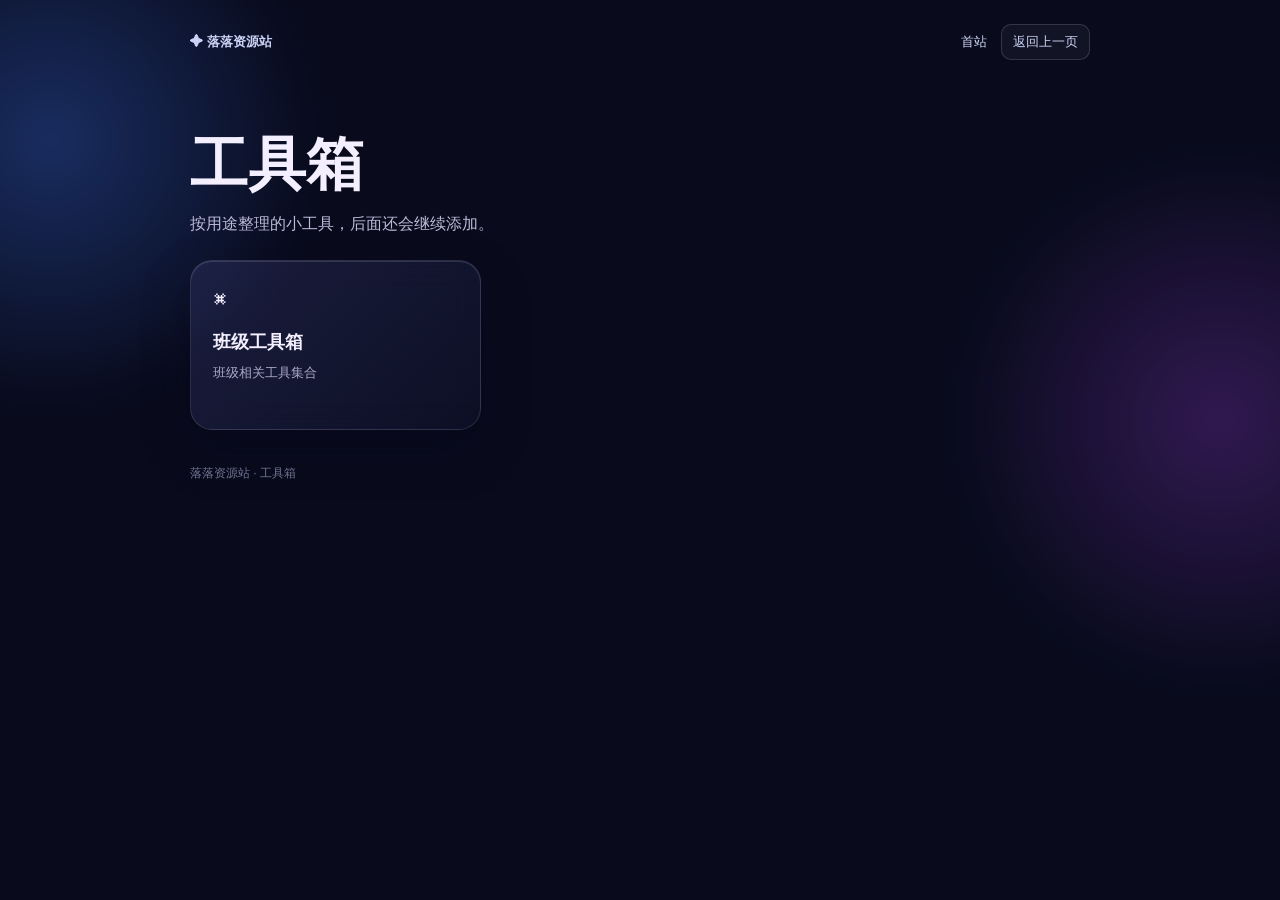
<file: tools.html>
<!doctype html><html lang="zh-CN"><head>
<meta charset="utf-8"><meta name="viewport" content="width=device-width,initial-scale=1"><link rel="stylesheet" href="site-bg.css">
<title>工具箱 · 落落资源站</title>
<style>
*{box-sizing:border-box}body{margin:0;min-height:100vh;color:#f4efff;background:radial-gradient(circle at 12% 12%,#263664 0,transparent 34%),radial-gradient(circle at 88% 80%,#4b284d 0,transparent 36%),#0a0b18;font-family:-apple-system,BlinkMacSystemFont,"Segoe UI","Microsoft YaHei",sans-serif}.wrap{width:min(900px,90%);margin:auto}.top{display:flex;justify-content:space-between;align-items:center;padding:24px 0}.top a{color:#cbd2f5;text-decoration:none;font-size:13px}.page-actions{display:flex;gap:14px;align-items:center}.page-actions a:last-child{padding:8px 11px;border:1px solid #e8e0ff2a;border-radius:10px;background:#ffffff0a}.brand{font-weight:800}.intro{padding:42px 0 25px}.intro h1{font-size:clamp(34px,7vw,58px);margin:0 0 10px}.intro p{color:#bdb9d9;margin:0}.grid{display:grid;grid-template-columns:repeat(3,1fr);gap:14px}.tool{min-height:170px;padding:22px;border:1px solid #e8e0ff22;border-radius:22px;background:linear-gradient(135deg,#30346377,#13143070);box-shadow:inset 0 1px #ffffff1f,0 20px 50px #05041844;backdrop-filter:blur(16px);text-decoration:none;color:#f4efff;transition:.2s}.tool:hover{transform:translateY(-4px);border-color:#c7b4ff66}.icon{font-size:25px}.tool h2{font-size:18px;margin:18px 0 8px}.tool p{color:#aaa8c9;font-size:13px;line-height:1.7;margin:0}.footer{padding:35px 0;color:#777899;font-size:12px}@media(max-width:650px){.grid{grid-template-columns:1fr 1fr}}@media(max-width:430px){.grid{grid-template-columns:1fr}.page-actions{gap:8px}.page-actions a{font-size:12px!important}}
</style></head><body><div class="wrap"><header class="top"><a class="brand" href="index.html">✦ 落落资源站</a><span class="page-actions"><a href="index.html">首站</a><a href="javascript:history.back()">返回上一页</a></span></header><main><section class="intro"><h1>工具箱</h1><p>按用途整理的小工具，后面还会继续添加。</p></section><section class="grid"><a class="tool" href="class-tools.html"><span class="icon">⌘</span><h2>班级工具箱</h2><p>班级相关工具集合</p></a></section></main><footer class="footer">落落资源站 · 工具箱</footer></div></body></html>
</file>
<file: site-bg.css>
*{box-sizing:border-box}
html{background:#090b1d!important;background-repeat:no-repeat;background-size:cover;background-attachment:fixed}
body:before,body:after{content:"";position:fixed;z-index:-2;border-radius:50%;pointer-events:none;filter:blur(12px);animation:siteDrift 12s ease-in-out infinite alternate}
body:before{width:560px;height:560px;left:-230px;top:-140px;background:radial-gradient(circle,rgba(65,124,255,.3),transparent 68%)}
body:after{width:580px;height:580px;right:-230px;top:130px;background:radial-gradient(circle,rgba(183,72,255,.23),transparent 66%);animation-delay:-5s}
body{position:relative;isolation:isolate;background:#090b1d!important;background-image:none!important}
body> .wrap{position:relative;z-index:1}
@keyframes siteDrift{to{transform:translate3d(0,35px,0) scale(1.08)}}
</file>
